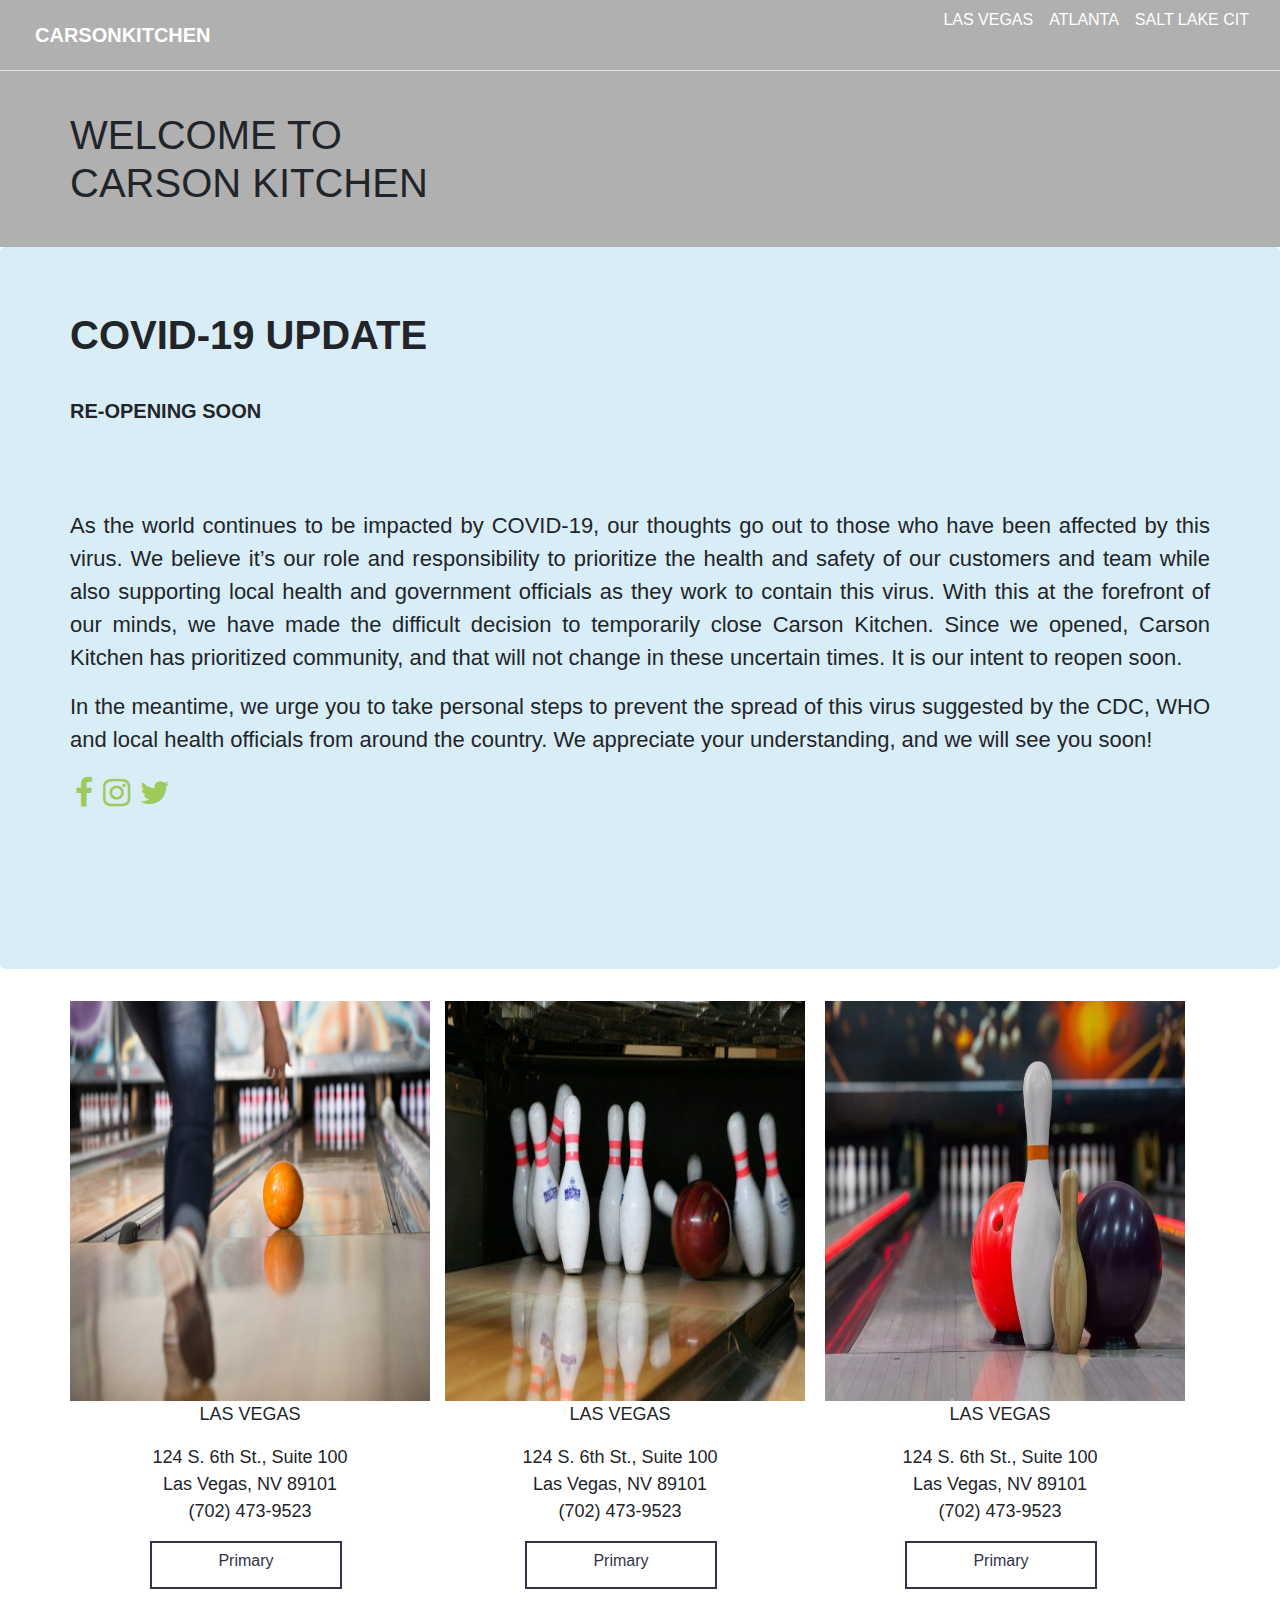
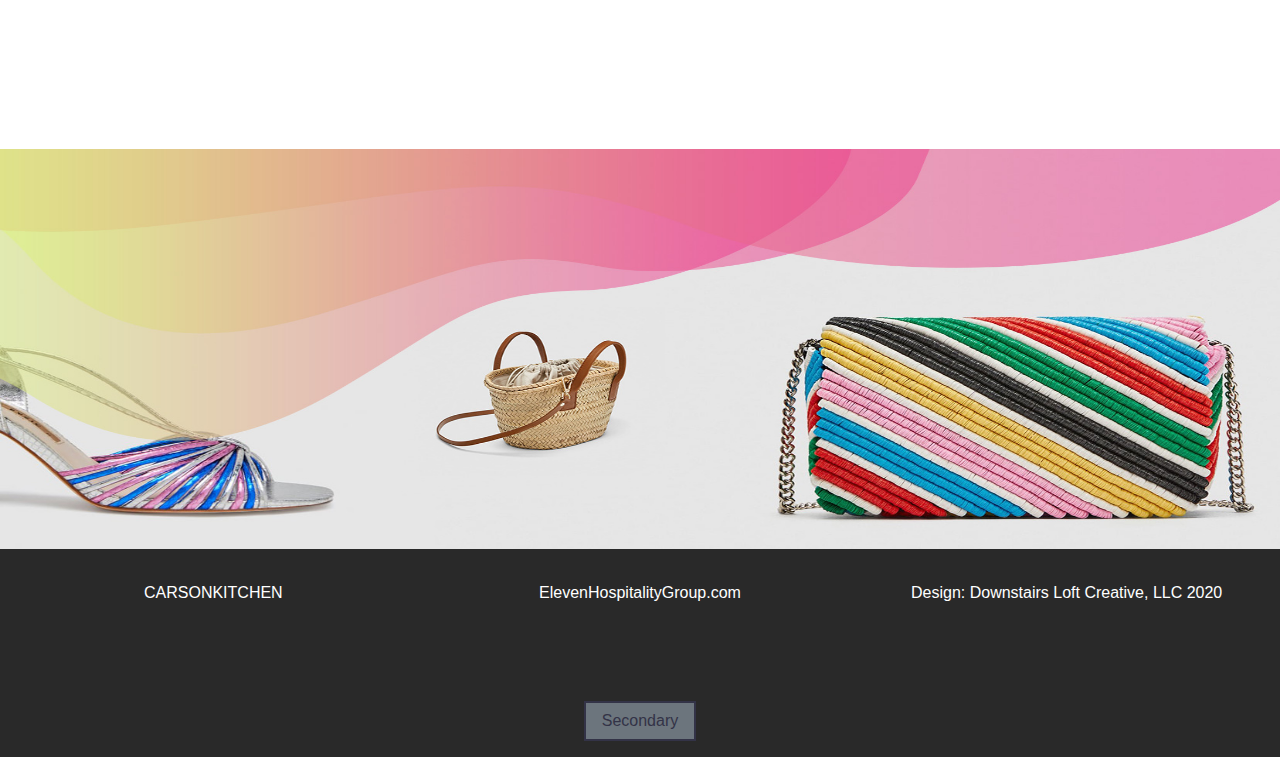
<file: index.html>
<!DOCTYPE html>
<html lang="en">

<head>
    <meta charset="UTF-8">
    <meta name="viewport" content="width=device-width, initial-scale=1.0">
    <title>kitchen</title>
    <!-- Latest compiled and minified CSS -->
    <link rel="stylesheet" href="https://maxcdn.bootstrapcdn.com/bootstrap/4.4.1/css/bootstrap.min.css">

    <!-- jQuery library -->
    <script src="https://ajax.googleapis.com/ajax/libs/jquery/3.4.1/jquery.min.js"></script>

    <!-- Popper JS -->
    <script src="https://cdnjs.cloudflare.com/ajax/libs/popper.js/1.16.0/umd/popper.min.js"></script>

    <!-- Latest compiled JavaScript -->
    <script src="https://maxcdn.bootstrapcdn.com/bootstrap/4.4.1/js/bootstrap.min.js"></script>
    <!-- external css  -->
    <link rel="stylesheet" href="css/help.css">
    <!-- favicon icon  -->
    <link rel="icon" href="image/logo.png" type="image/gif" sizes="16x16">
    <!-- fa fa icon  -->
    <link rel="stylesheet" href="https://cdnjs.cloudflare.com/ajax/libs/font-awesome/4.7.0/css/font-awesome.min.css">
</head>

<body>
    <!-- header first part -->
    <div class="container-fluid">
        <div class="row header">
            <div class="col-lg-4">
                <p class="main">CARSONKITCHEN</p>
            </div>
            <div class="col-lg-8">
                <nav class="navbar navbar-expand-md navbar-light pull-right ">
                    <button type="button" class="navbar-toggler" data-toggle="collapse" data-target="#navbarCollapse">
                        <span class="navbar-toggler-icon"></span>
                    </button>
                    <div class="collapse navbar-collapse" id="navbarCollapse">
                        <ul class="navbar-nav">
                            <li><a href="page/home(las).html"> LAS VEGAS</a></li>
                            <li><a href="#"> ATLANTA</a></li>
                            <li><a href="#">SALT LAKE CIT </a> </li>
                        </ul>
                    </div>
                </nav>
            </div>
        </div>
    </div>
    <!-- end header first part -->
    <hr class="line">
    <!-- main part  -->
    <div class="container-fluid header">
        <div class="container">
            <div class="row">
                <h1 class="first-font">WELCOME TO <br> CARSON KITCHEN </h1>
            </div>
        </div>
    </div>
    <!-- end main part  -->
    <!-- center containt  -->
    <div class="continer-fluid jumbotron">
        <div class="container">
            <div class="row">
                    <h1 class="heading">COVID-19 UPDATE</h1>
            </div>
            <div class="row">
                <h5 class="heading">RE-OPENING SOON</h5>
                <p class="info">As the world continues to be impacted by COVID-19, our thoughts go out to those who have been
                    affected by this virus. We believe it’s our role and responsibility to prioritize the health and
                    safety of our customers and team while also supporting local health and government officials as they
                    work to contain this virus. With this at the forefront of our minds, we have made the difficult
                    decision to temporarily close Carson Kitchen. Since we opened, Carson Kitchen has prioritized
                    community, and that will not change in these uncertain times. It is our intent to reopen soon.</p>
                <p class="info1">In the meantime, we urge you to take personal steps to prevent the spread of this virus suggested by
                    the CDC, WHO and local health officials from around the country. We appreciate your understanding,
                    and we will see you soon!</p>
            </div>
            <div class="row">
                <i class="fa fa-facebook fa-2x" aria-hidden="true"></i>
                <i class="fa fa-instagram fa-2x" aria-hidden="true"></i>
                <i class="fa fa-twitter fa-2x" aria-hidden="true"></i>
            </div>
        </div>
    </div>
    <!-- end center containt   -->
    <!-- image  -->
    <div class="container">
        <div class="row">
            <div class="clo-lg-4">
                <img src="image/bowling1.jpg" class="img-responsive" height="400px" width="360px">
                <p class="image-font">LAS VEGAS</p>
                <p class="image-font">124 S. 6th St., Suite 100<br>
                Las Vegas, NV 89101<br>
                (702) 473-9523</p>
                <button type="button" class="btn btn-primary">Primary</button>
            </div>
            <div class="col-lg-4">
                <img src="image/bowling2.jpg" class="img-responsive" height="400px" width="360px">
                <p class="image-font">LAS VEGAS</p>
                <p class="image-font">124 S. 6th St., Suite 100<br>
                Las Vegas, NV 89101<br>
                (702) 473-9523</p>
                <button type="button" class="btn btn-primary">Primary</button>
            </div>
            <div class="col-lg-4">
                <img src="image/bowling3.jpeg" class="img-responsive" height="400px" width="360px">
                <p class="image-font">LAS VEGAS</p>
                <p class="image-font">124 S. 6th St., Suite 100<br>
                Las Vegas, NV 89101<br>
                (702) 473-9523</p>
                <button type="button" class="btn btn-primary">Primary</button>
            </div>
        </div>
    </div>
    <!-- end image  -->
    <!-- last image  -->
    <div class="container-fluid">
        <div class="row">
            <img src="image/home_slider_1.jpg" class="img-responsive" width="100%" height="400px">
        </div>
    </div>
    <!-- end last image  -->
<!-- footer  -->
<div class="container-fluid footer">
    <div class="row">
        <div class="col-lg-4">
            <p class="footer-font">CARSONKITCHEN</p> 
        </div>
        <div class="col-lg-4">
            <p class="footer-font">ElevenHospitalityGroup.com</p>
        </div>
        <div class="col-lg-4">
            <p class="footer-font">Design: Downstairs Loft Creative, LLC 2020</p>
        </div>
    </div>
    <div class="row footer-buttion">
        <button type="button" class="btn btn-secondary">Secondary</button>
    </div>
</div>
<!-- end footer  -->
</body>

</html>
</file>
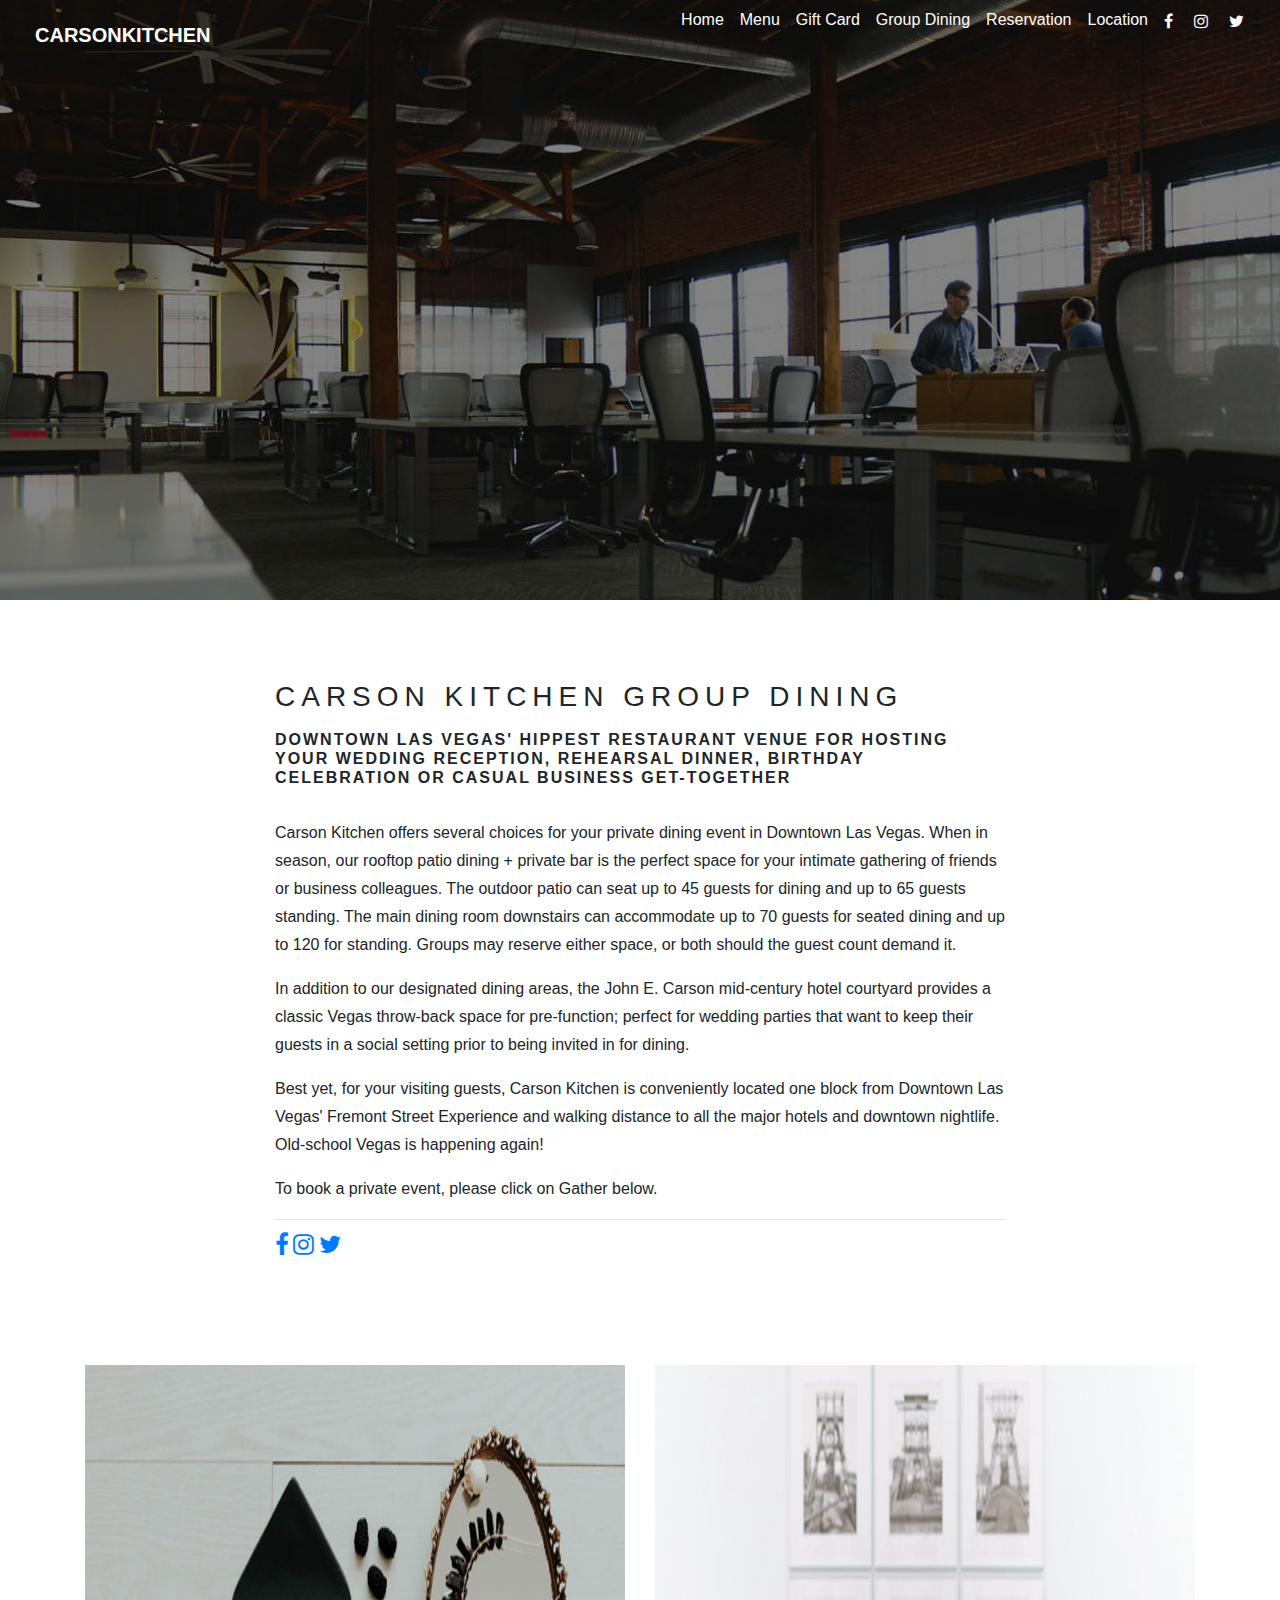
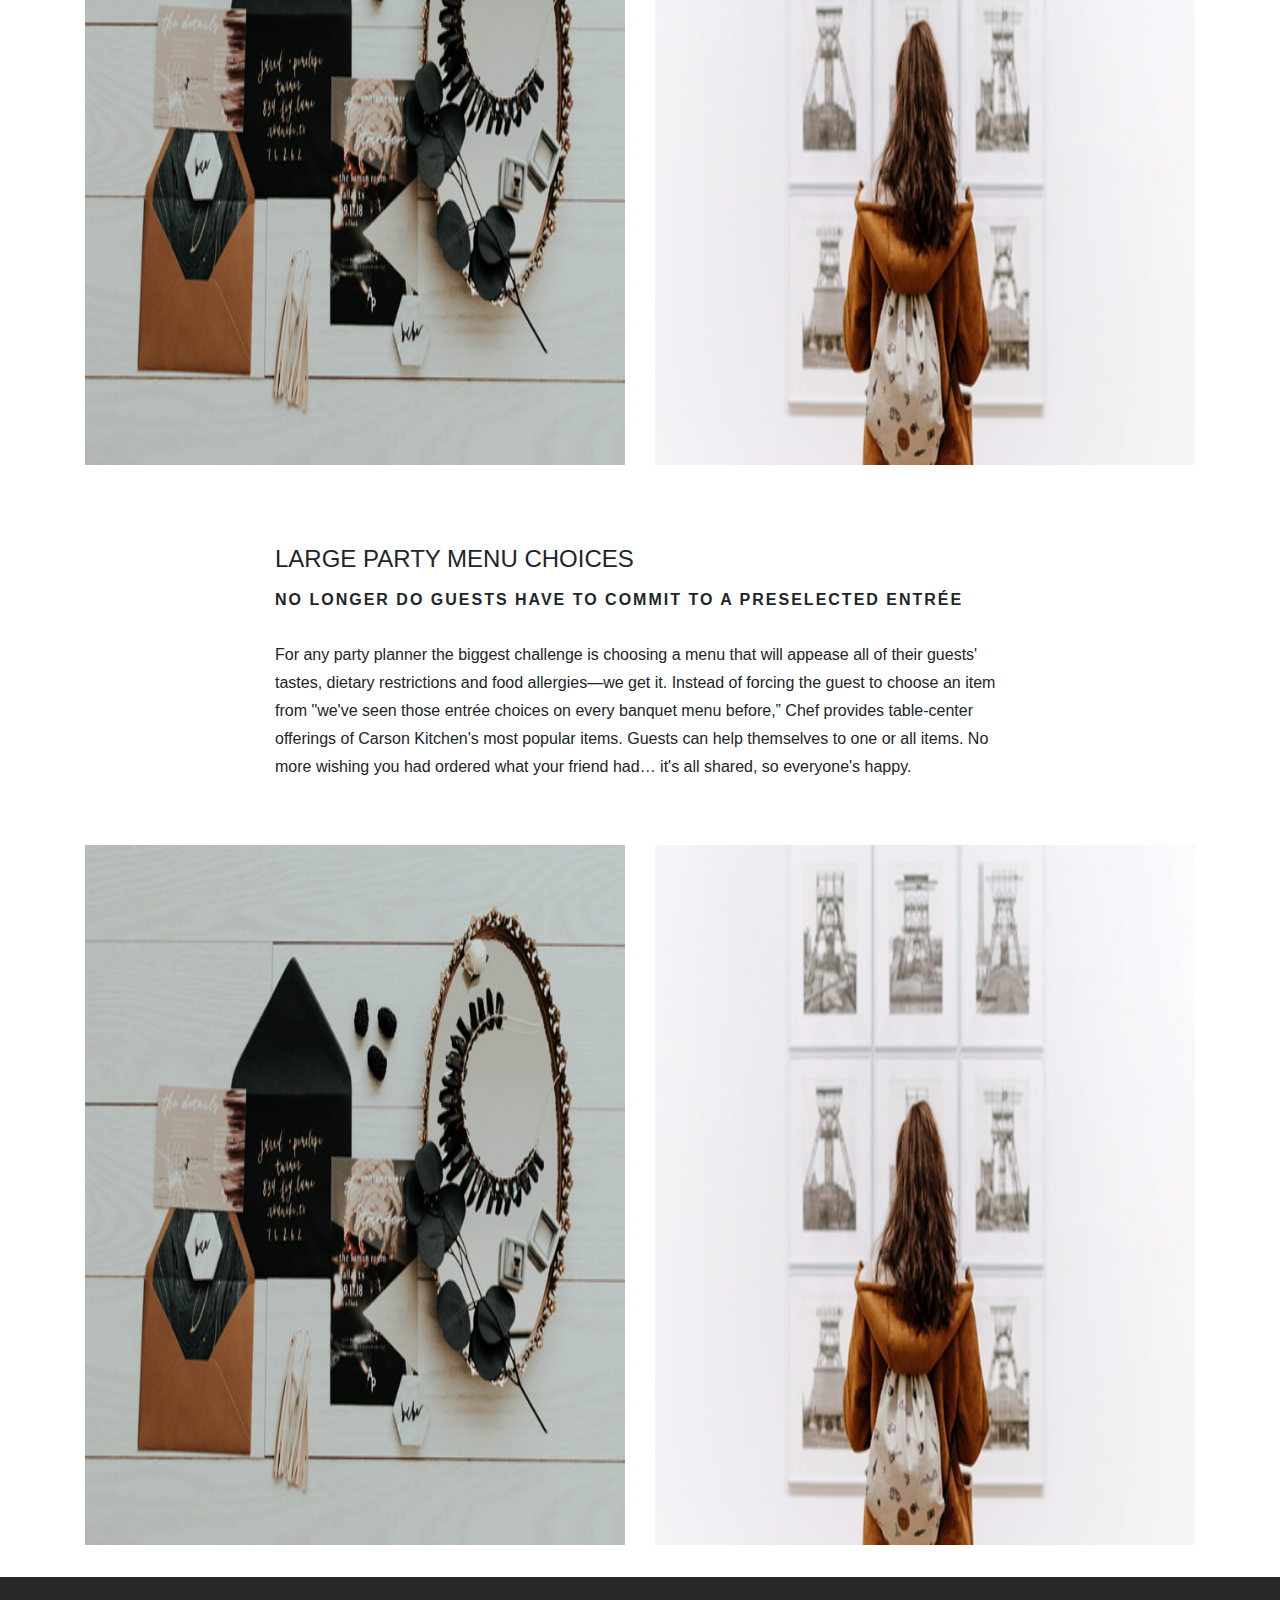
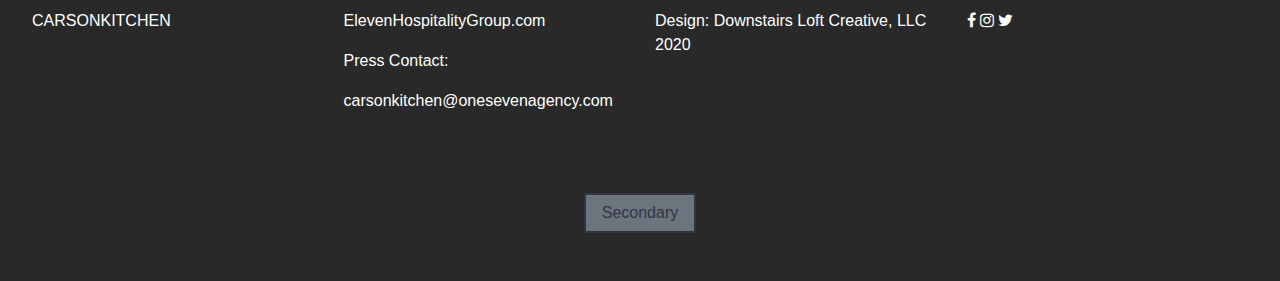
<file: page/group dining.html>
<!DOCTYPE html>
<html lang="en">
<head>
    <meta charset="UTF-8">
    <meta name="viewport" content="width=device-width, initial-scale=1.0">
    <title>kitchen</title>

     <!-- Latest compiled and minified CSS -->
     <link rel="stylesheet" href="https://maxcdn.bootstrapcdn.com/bootstrap/4.4.1/css/bootstrap.min.css">

     <!-- jQuery library -->
     <script src="https://ajax.googleapis.com/ajax/libs/jquery/3.4.1/jquery.min.js"></script>
 
     <!-- Popper JS -->
     <script src="https://cdnjs.cloudflare.com/ajax/libs/popper.js/1.16.0/umd/popper.min.js"></script>
 
     <!-- Latest compiled JavaScript -->
     <script src="https://maxcdn.bootstrapcdn.com/bootstrap/4.4.1/js/bootstrap.min.js"></script>
     <!-- external css  -->
     <link rel="stylesheet" href="../css/group dining.css">
     <!-- favicon icon  -->
     <link rel="icon" href="../image/logo.png" type="image/gif" sizes="16x16">
     <!-- fa fa icon  -->
     <link rel="stylesheet" href="https://cdnjs.cloudflare.com/ajax/libs/font-awesome/4.7.0/css/font-awesome.min.css">
</head>
<body>
     <!-- header first part -->
     <div class="container-fluid parallax">
        <div class="row">
            <div class="col-lg-4">
              <a href="../index.html">  <p class="main">CARSONKITCHEN</p></a>
            </div>
            <div class="col-lg-8">
                <nav class="navbar navbar-expand-md navbar-light  pull-right">
                    <button type="button" class="navbar-toggler" data-toggle="collapse" data-target="#navbarCollapse">
                        <span class="navbar-toggler-icon"></span>
                    </button>
                    <div class="collapse navbar-collapse" id="navbarCollapse">
                        <ul class="navbar-nav">
                            <li><a href="home(las).html"> Home</a></li>
                            <li><a href="menu.html"> Menu</a></li>
                            <li><a href="#">Gift Card</a> </li>
                            <li><a href="group dining.html"> Group Dining</a></li>
                            <li><a href="reservation.html"> Reservation</a> </li>
                            <li><a href="#">Location </a> </li>
                            <li><i class="fa fa-facebook fa-social" aria-hidden="true"></i></li>
                            <li><i class="fa fa-instagram fa-social" aria-hidden="true"></i></li>
                            <li><i class="fa fa-twitter fa-social" aria-hidden="true"></i></li>
                        </ul>
                    </div>
                </nav>
            </div>
        </div>
    </div>
    <!-- end navigation  -->
    <!-- center part  -->
   
        <div class="container">
            <div class="row mp1">
                <div class="col-md-8  col-sm-10">
                    <h3 class="uppercase mb16">Carson Kitchen Group Dining</h3>
                    <h6 class="mb8 uppercase">Downtown Las Vegas' hippest restaurant venue for hosting your wedding reception, rehearsal dinner, birthday celebration or casual business get-together</h6><br>
                    <p class="lead">
                        Carson Kitchen offers several choices for your private dining event in Downtown Las Vegas.  When in season, our rooftop patio dining + private bar is the perfect space for your intimate gathering of friends or business colleagues.  The outdoor patio can seat up to 45 guests for dining and up to 65 guests standing. The main dining room downstairs can accommodate up to 70 guests for seated dining and up to 120 for standing. Groups may reserve either space, or both should the guest count demand it.</p>
                    <p class="lead">
                        In addition to our designated dining areas, the John E. Carson mid-century hotel courtyard provides a classic Vegas throw-back space for pre-function; perfect for wedding parties that want to keep their guests in a social setting prior to being invited in for dining.
                    </p>
                    <p class="lead">
                        Best yet, for your visiting guests, Carson Kitchen is conveniently located one block from Downtown Las Vegas' Fremont Street Experience and walking distance to all the major hotels and downtown nightlife. Old-school Vegas is happening again!
                    </p>
                      <p class="lead">
                        To book a private event, please click on Gather below.
                    </p>
                   
                    <hr>
                       
                        <a href="#"><i class="fa fa-facebook icon" aria-hidden="true"></i></a>
                       <a href="#"><i class="fa fa-instagram icon" aria-hidden="true"></i></a> 
                       <a href="#"><i class="fa fa-twitter icon" aria-hidden="true"></i></a> 
                </div>
            </div>
        </div>

    <!-- end center part  -->
    <!-- two image  -->
    <div class="container">
       <div class="row">
        <div class="col-lg-6">
            <img src="../image/g5.jpg" class="img-responsive" height="700px" width="100%">
        </div>
        <div class="col-lg-6">
            <img src="../image/g6.jpg" class="img-responsive" height="700px" width="100%">
        </div>
       </div>
    </div>
    <!-- end two image   -->
    <div class="container">
        <div class="row mp1">
            <div class="col-md-8 col-sm-10 ">
                <h4 class="uppercase mb16">Large Party Menu Choices</h4>
                <h6 class="mb8 uppercase">No longer do guests have to commit to a preselected entrÉe</h6><br>
                <p class="lead">
                    For any party planner the biggest challenge is choosing a menu that will appease all of their guests' tastes, dietary restrictions and food allergies—we get it. Instead of forcing the guest to choose an item from "we've seen those entrée choices on every banquet menu before,” Chef provides table-center offerings of Carson Kitchen's most popular items. Guests can help themselves to one or all items. No more wishing you had ordered what your friend had… it's all shared, so everyone's happy.
                </p>
            </div>
        </div>
    </div>
     <!-- two image  -->
     <div class="container">
        <div class="row">
         <div class="col-lg-6">
             <img src="../image/g5.jpg" class="img-responsive" height="700px" width="100%">
         </div>
         <div class="col-lg-6">
             <img src="../image/g6.jpg" class="img-responsive" height="700px" width="100%">
         </div>
        </div>
     </div>
     <!-- end two image   -->
      <!-- footer  -->
   <div class="container-fluid footer">
    <div class="row">
        <div class="col-lg-3">
            <p>CARSONKITCHEN</p> 
        </div>
        <div class="col-lg-3">
            <p>ElevenHospitalityGroup.com</p>
            <P>Press Contact:</P>
            <P>carsonkitchen@onesevenagency.com</P>
        </div>
        <div class="col-lg-3">
            <p class="footer-font">Design: Downstairs Loft Creative, LLC 2020</p>
        </div>
        <div class="col-lg-3">
            <i class="fa fa-facebook" aria-hidden="true"></i>
            <i class="fa fa-instagram" aria-hidden="true"></i>
            <i class="fa fa-twitter" aria-hidden="true"></i>
        </div>
    </div>
    <div class="row footer-buttion">
        <button type="button" class="btn btn-secondary">Secondary</button>
    </div>
</div>
   <!-- end footer  -->
</body>
</html>
</file>
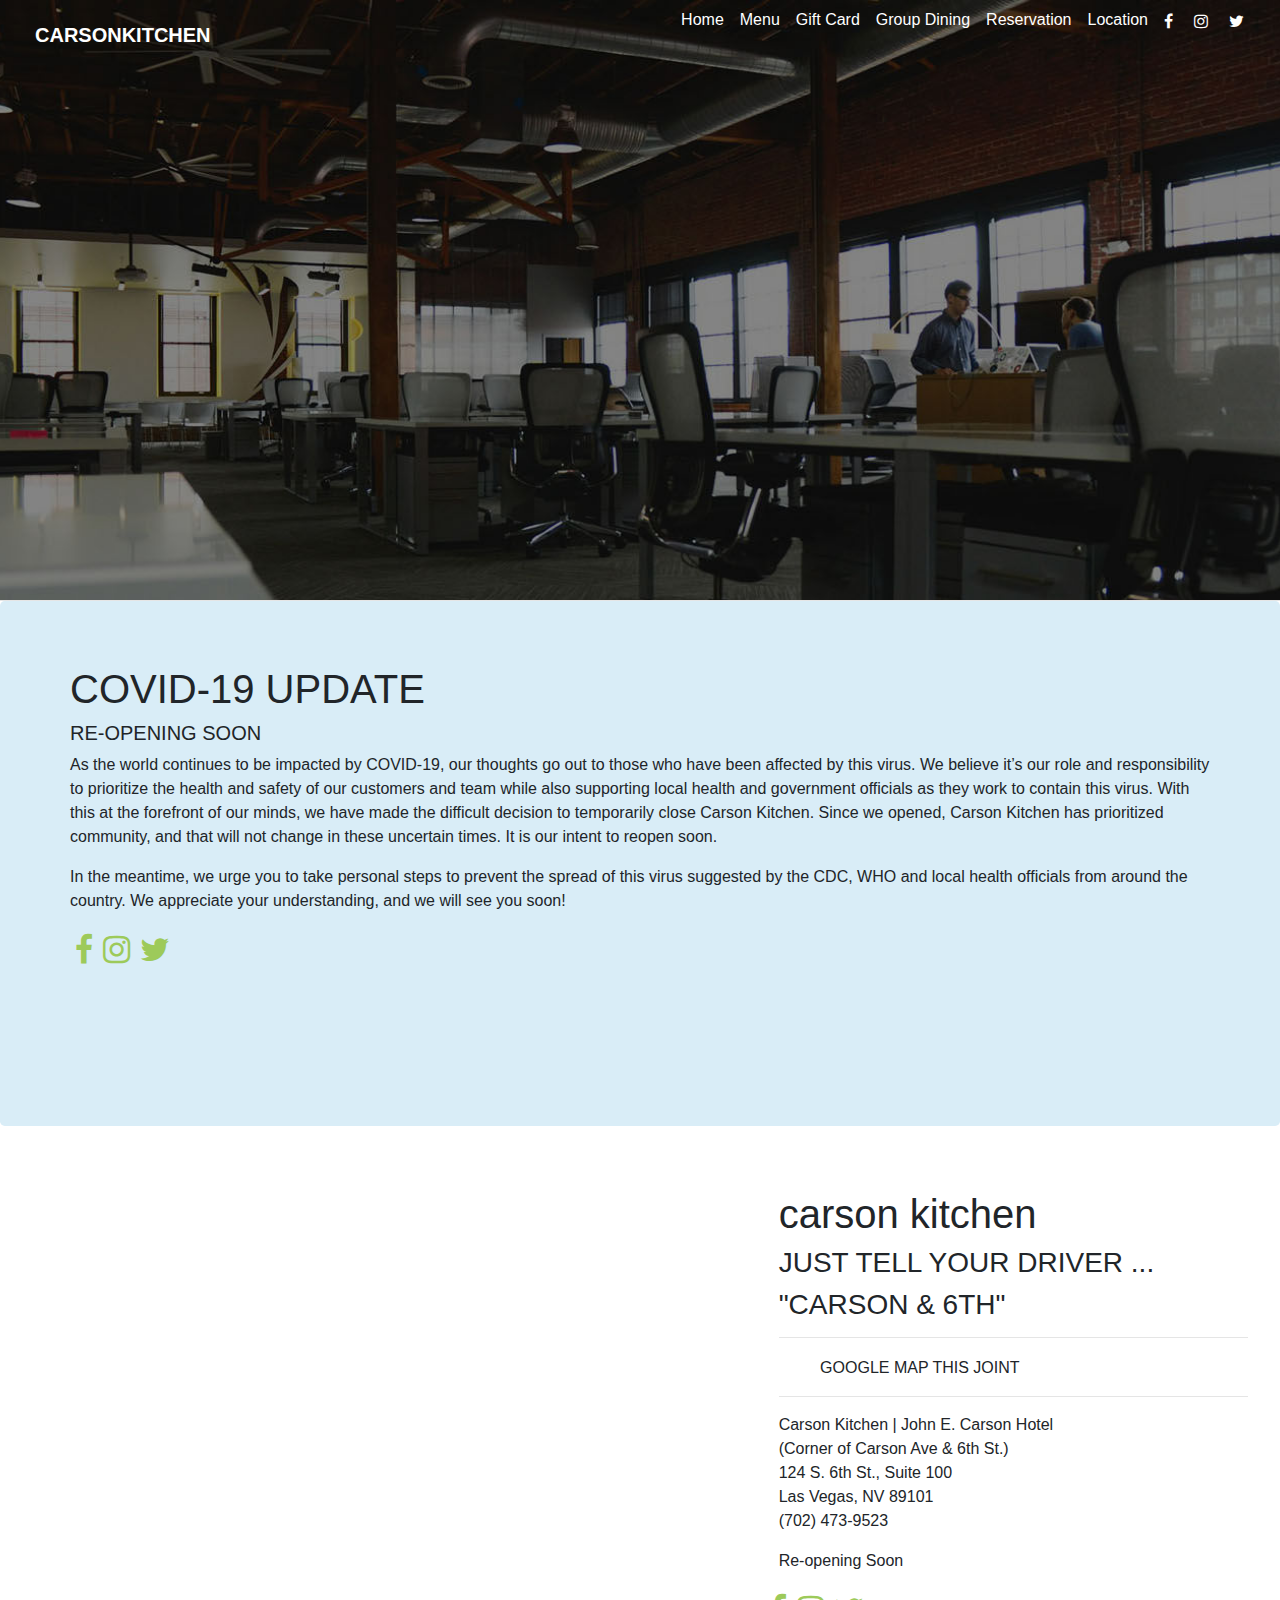
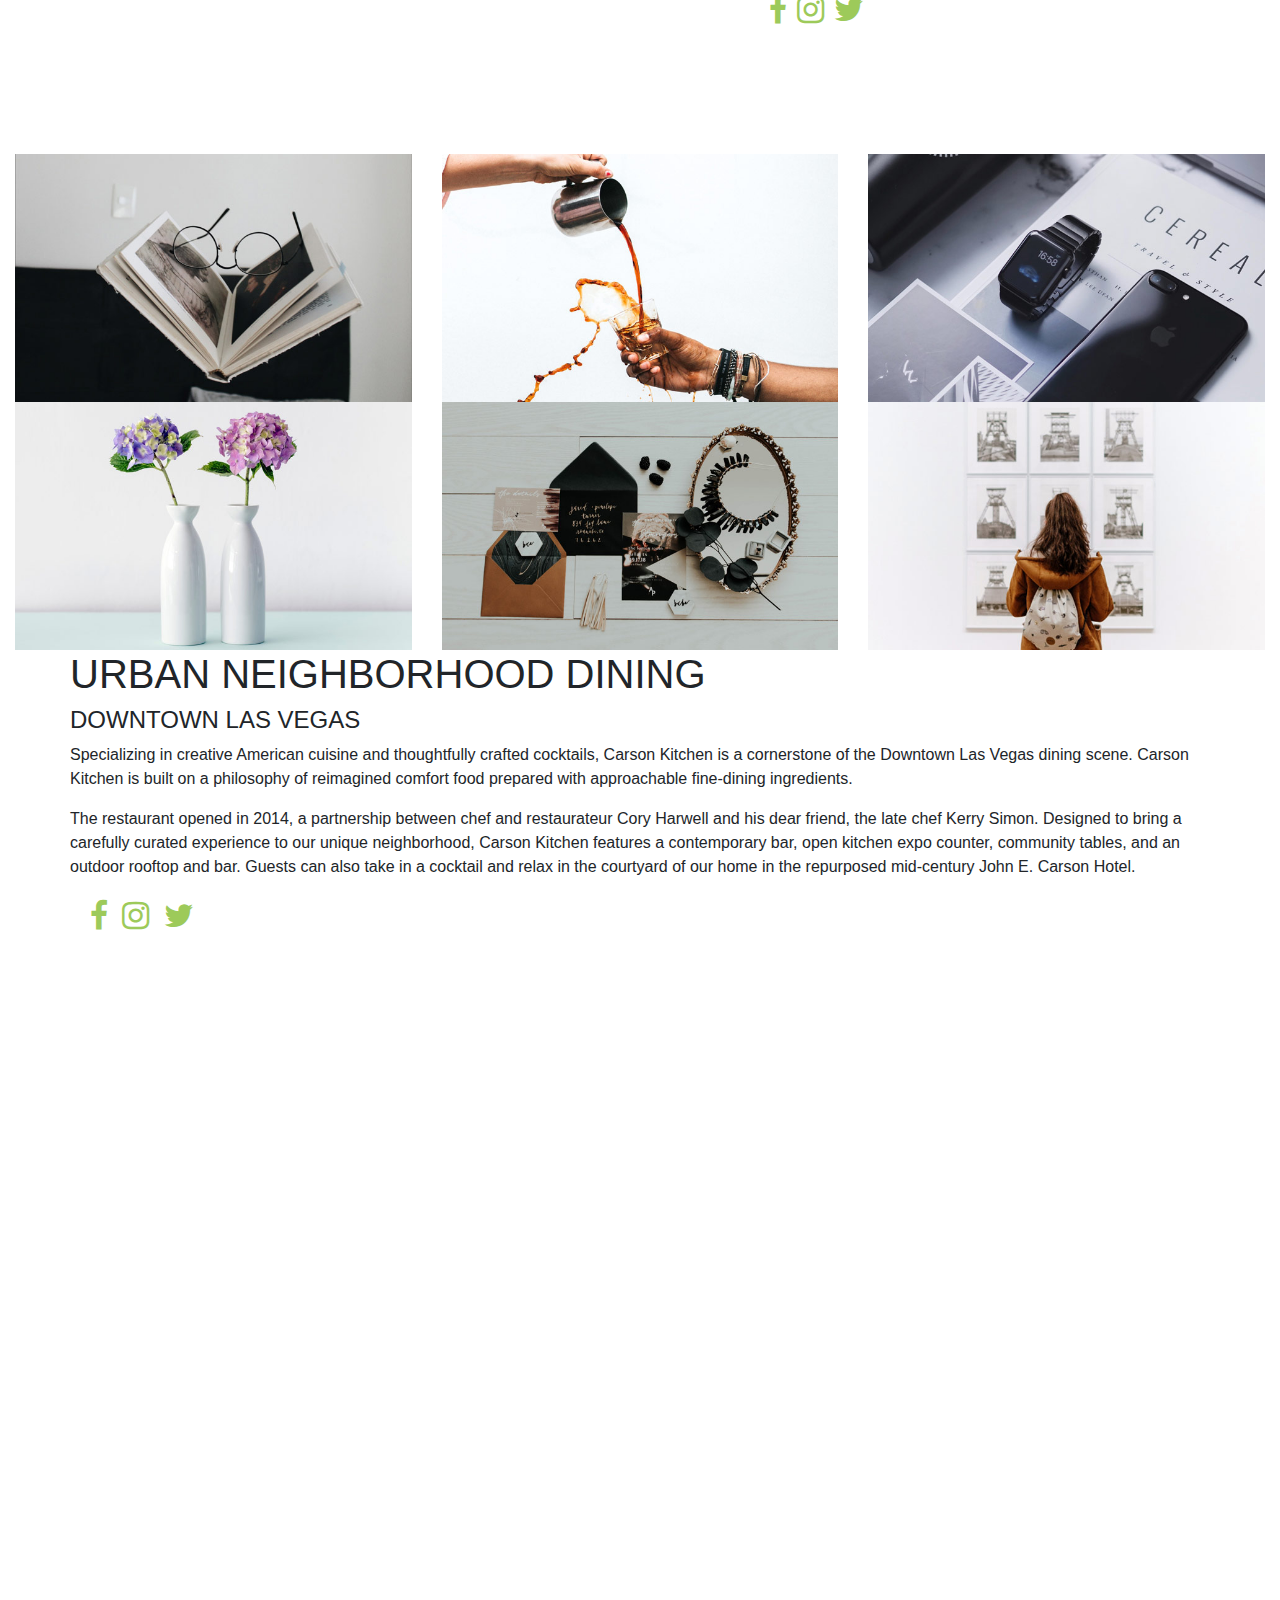
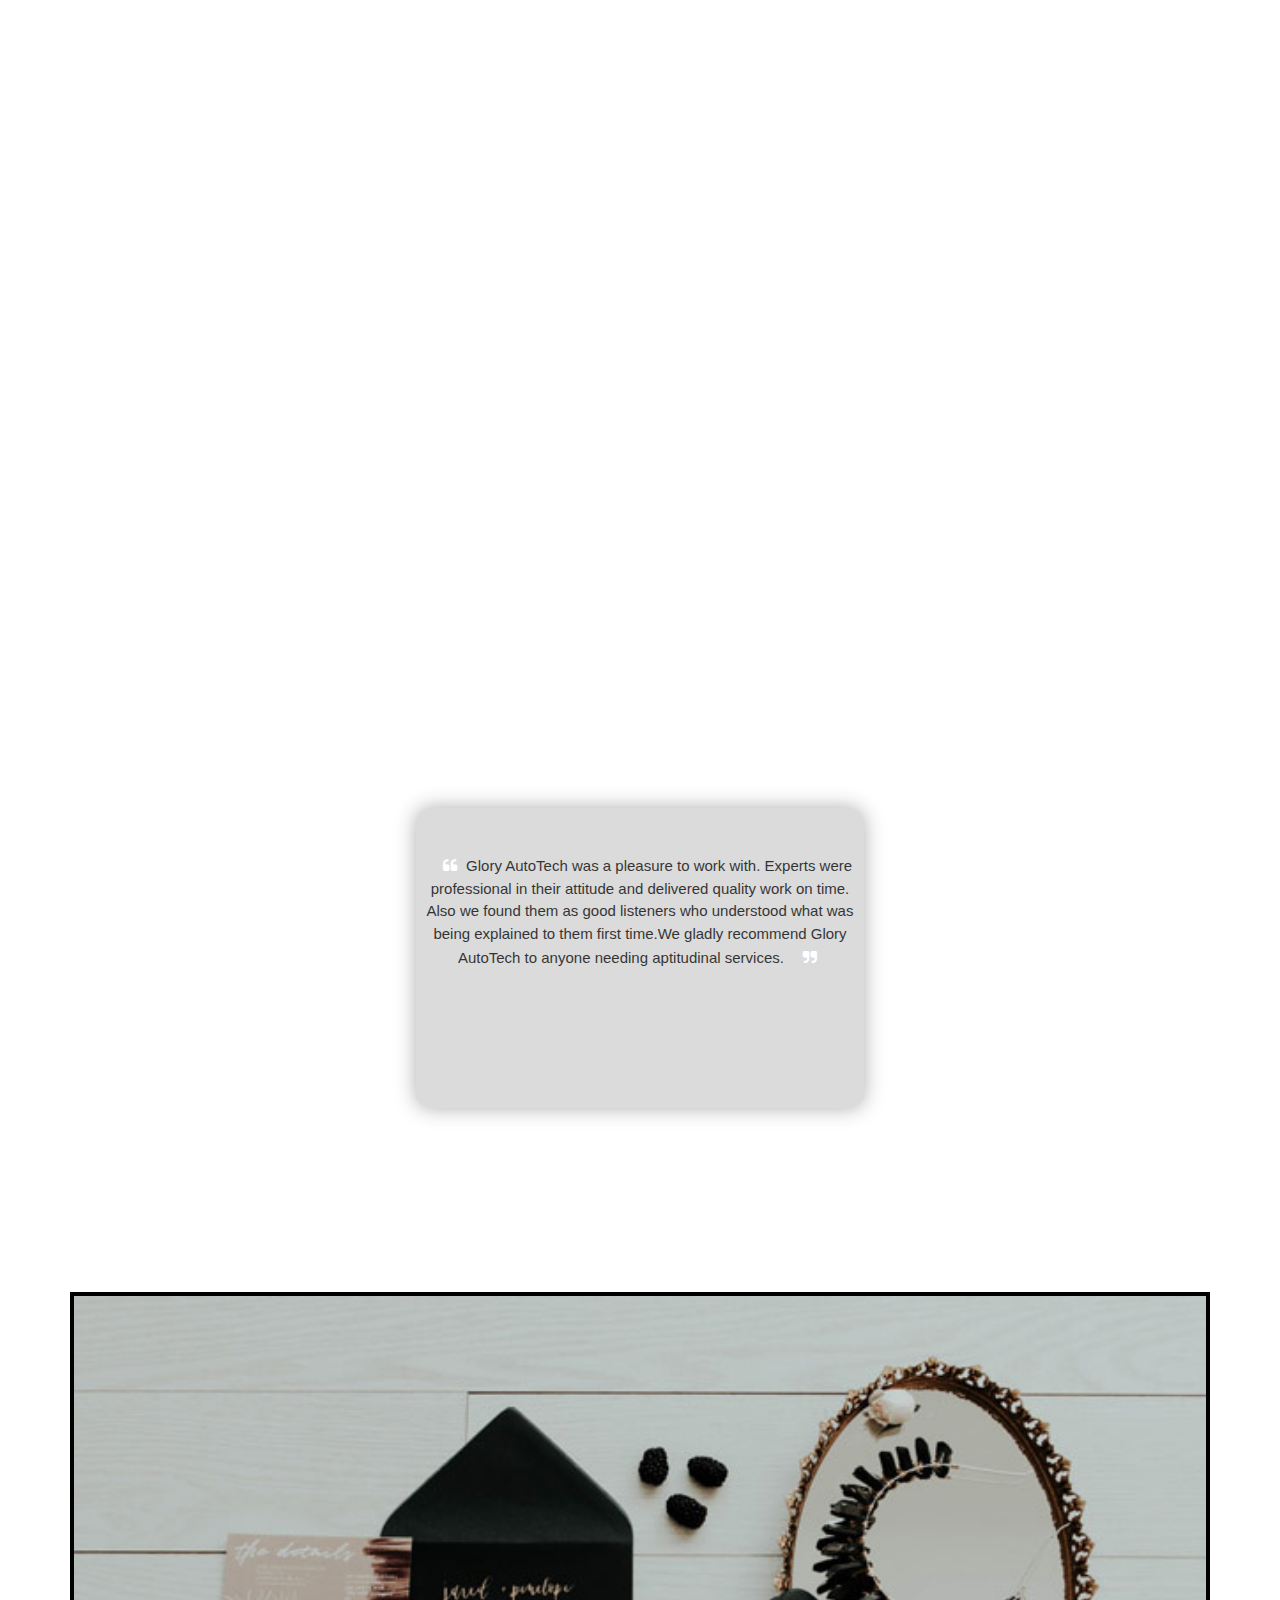
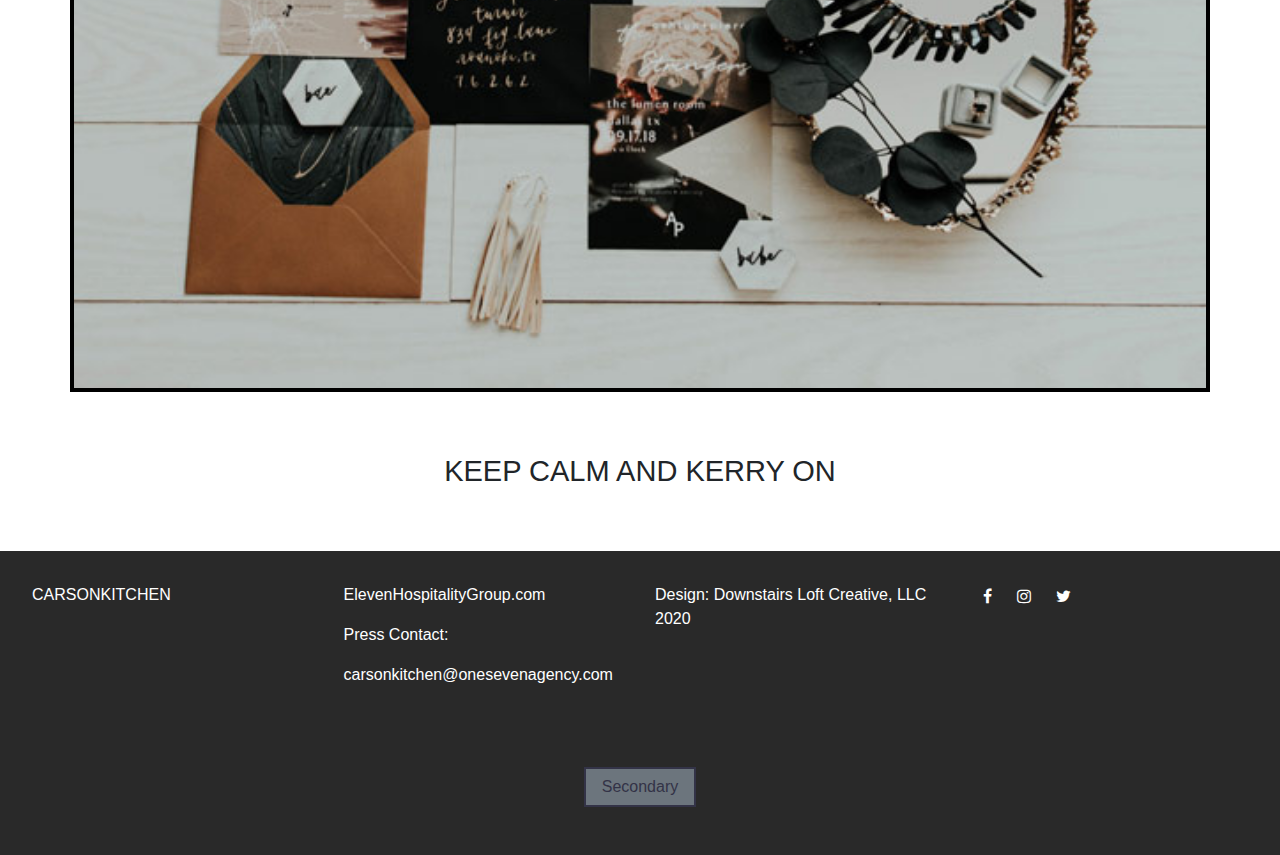
<file: page/home(las).html>
<!DOCTYPE html>
<html lang="en">

<head>
    <meta charset="UTF-8">
    <meta name="viewport" content="width=device-width, initial-scale=1.0">
    <title>kitchen</title>
    <!-- Latest compiled and minified CSS -->
    <link rel="stylesheet" href="https://maxcdn.bootstrapcdn.com/bootstrap/4.4.1/css/bootstrap.min.css">

    <!-- jQuery library -->
    <script src="https://ajax.googleapis.com/ajax/libs/jquery/3.4.1/jquery.min.js"></script>

    <!-- Popper JS -->
    <script src="https://cdnjs.cloudflare.com/ajax/libs/popper.js/1.16.0/umd/popper.min.js"></script>

    <!-- Latest compiled JavaScript -->
    <script src="https://maxcdn.bootstrapcdn.com/bootstrap/4.4.1/js/bootstrap.min.js"></script>
    <!-- external css  -->
    <link rel="stylesheet" href="../css/home(las).css">
    <!-- favicon icon  -->
    <link rel="icon" href="../image/logo.png" type="image/gif" sizes="16x16">
    <!-- fa fa icon  -->
    <link rel="stylesheet" href="https://cdnjs.cloudflare.com/ajax/libs/font-awesome/4.7.0/css/font-awesome.min.css">
</head>

<body>
    <!-- header first part -->
    <div class="container-fluid parallax">
        <div class="row">
            <div class="col-lg-4">
              <a href="../index.html">  <p class="main">CARSONKITCHEN</p></a>
            </div>
            <div class="col-lg-8">
                <nav class="navbar navbar-expand-md navbar-light  pull-right">
                    <button type="button" class="navbar-toggler" data-toggle="collapse" data-target="#navbarCollapse">
                        <span class="navbar-toggler-icon"></span>
                    </button>
                    <div class="collapse navbar-collapse" id="navbarCollapse">
                        <ul class="navbar-nav">
                            <li><a href="home(las).html"> Home</a></li>
                            <li><a href="menu.html"> Menu</a></li>
                            <li><a href="#">Gift Card</a> </li>
                            <li><a href="group dining.html"> Group Dining</a></li>
                            <li><a href="reservation.html"> Reservation</a> </li>
                            <li><a href="#">Location </a> </li>
                            <li><i class="fa fa-facebook" aria-hidden="true"></i></li>
                            <li><i class="fa fa-instagram" aria-hidden="true"></i></li>
                            <li><i class="fa fa-twitter" aria-hidden="true"></i></li>
                        </ul>
                    </div>
                </nav>
            </div>
        </div>
    </div>
    <!-- end header first part -->
    <hr class="line">
    <!-- center containt  -->
    <div class="continer-fluid jumbotron">
        <div class="container">
            <div class="row">
                <h1 class="heading">COVID-19 UPDATE</h1>
            </div>
            <div class="row">
                <h5 class="heading">RE-OPENING SOON</h5>
                <p class="info">As the world continues to be impacted by COVID-19, our thoughts go out to those who have
                    been
                    affected by this virus. We believe it’s our role and responsibility to prioritize the health and
                    safety of our customers and team while also supporting local health and government officials as they
                    work to contain this virus. With this at the forefront of our minds, we have made the difficult
                    decision to temporarily close Carson Kitchen. Since we opened, Carson Kitchen has prioritized
                    community, and that will not change in these uncertain times. It is our intent to reopen soon.</p>
                <p class="info1">In the meantime, we urge you to take personal steps to prevent the spread of this virus
                    suggested by
                    the CDC, WHO and local health officials from around the country. We appreciate your understanding,
                    and we will see you soon!</p>
            </div>
            <div class="row">
                <i class="fa fa1 fa-facebook fa-2x" aria-hidden="true"></i>
                <i class="fa fa1 fa-instagram fa-2x" aria-hidden="true"></i>
                <i class="fa fa1 fa-twitter fa-2x" aria-hidden="true"></i>
            </div>
        </div>
    </div>
    <!-- end center containt   -->
    <!-- map section   -->
    <div class="container-fluid">
        <div class="row">
            <div class="col-lg-7">
                <div class="map-responsive">
                    <iframe
                        src="https://www.google.com/maps/embed?pb=!1m18!1m12!1m3!1d14898.301701914248!2d73.07473027117055!3d21.00964975741629!2m3!1f0!2f0!3f0!3m2!1i1024!2i768!4f13.1!3m3!1m2!1s0x3be05fe3a0612a11%3A0x4d9a147f72d588a5!2sAmroli%2C%20Gujarat!5e0!3m2!1sen!2sin!4v1585210591935!5m2!1sen!2sin"
                         frameborder="0" aria-hidden="false" tabindex="0" class="map"></iframe>

                </div>
            </div>
            <div class="col-lg-5 address">
                <div>
                    <h1>carson kitchen </h1>
                    <h3>JUST TELL YOUR DRIVER ...</h3>
                    <h3>"CARSON & 6TH"</h3>
                    <hr>
                   <a> <i class="fa fa-long-arrow-right" aria-hidden="true"></i> GOOGLE MAP</a> THIS JOINT
                   <hr>
                   <p>Carson Kitchen | John E. Carson Hotel<br>
                    (Corner of Carson Ave & 6th St.)<br>124 S. 6th St., Suite 100<br>Las Vegas, NV 89101<br>(702) 473-9523<br></p>
                    <p>Re-opening Soon</p>
                    <div class="row">
                        <i class="fa fa1 fa-facebook fa-2x" aria-hidden="true"></i>
                        <i class="fa fa1 fa-instagram fa-2x" aria-hidden="true"></i>
                        <i class="fa fa1 fa-twitter fa-2x" aria-hidden="true"></i>
                    </div>
                </div>
            </div>
        </div>
    </div>
    <!-- end map section  -->
    <!-- image section  -->
    <div class="container-fluid">
        <div class="row">
            <div class="col-lg-4">
                <img src="../image/g1.jpg" class="img-responsive" width="100%">
            </div>
            <div class="col-lg-4">
                <img src="../image/g2.jpg" class="img-responsive" width="100%">
            </div>
            <div class="col-lg-4">
                <img src="../image/g3.jpg" class="img-responsive" width="100%">
            </div>
        </div>
        <div class="row">
            <div class="col-lg-4">
                <img src="../image/g4.jpg" class="img-responsive" width="100%">
            </div>
            <div class="col-lg-4">
                <img src="../image/g5.jpg" class="img-responsive" width="100%">
            </div>
            <div class="col-lg-4">
                <img src="../image/g6.jpg" class="img-responsive" width="100%">
            </div>
        </div>
    </div>
    <!-- end image section  -->
    <!-- contant section -->
    <div class="container-fluid">
        <div class="container">
           <div class="row">
            <h1>URBAN NEIGHBORHOOD DINING</h1>
            <br>
            <br>
           </div>
            <div class="row">
                <h4>DOWNTOWN LAS VEGAS</h4>
                <p>Specializing in creative American cuisine and thoughtfully crafted cocktails, Carson Kitchen is a cornerstone of the Downtown Las Vegas dining scene. Carson Kitchen is built on a philosophy of reimagined comfort food prepared with approachable fine-dining ingredients.</p>
            <p>The restaurant opened in 2014, a partnership between chef and restaurateur Cory Harwell and his dear friend, the late chef Kerry Simon. Designed to bring a carefully curated experience to our unique neighborhood, Carson Kitchen features a contemporary bar, open kitchen expo counter, community tables, and an outdoor rooftop and bar. Guests can also take in a cocktail and relax in the courtyard of our home in the repurposed mid-century John E. Carson Hotel.</p>
            </div>
            <i class="fa fa1 fa-facebook fa-2x" aria-hidden="true"></i>
            <i class="fa fa1 fa-instagram fa-2x" aria-hidden="true"></i>
            <i class="fa fa1 fa-twitter fa-2x" aria-hidden="true"></i>
        </div>
    </div>
    <!-- end contant section -->
    <!-- paralax section  -->
    <div class="para1"></div>
    <div class="para2"></div>
    <div class="para3"></div>
    <div class="para1">
        <div id="slideshow">
            <div>
                <!-- <h1 class="text-center">cliant name</h1> -->
                <p> <i class="fa fa-quote-left" aria-hidden="true"></i> Glory AutoTech was a pleasure to work with. Experts were professional in their attitude and delivered quality work on time. Also we found them as good listeners who understood what
                    was being explained to them first time.We gladly recommend Glory AutoTech to anyone needing aptitudinal services. <i class="fa fa-quote-right" aria-hidden="true"></i></p>
            </div>
            <div>
                <!-- <h1 class="text-center">cliant name</h1> -->
                <p> <i class="fa fa-quote-left" aria-hidden="true"></i> Glory AutoTech Team is very professional and they knows the subject. They has put best effort to get the product usable. <i class="fa fa-quote-right" aria-hidden="true"></i></p>
            </div>
            <div>
                <!-- <h1 class="text-center">cliant name</h1> -->
                <p><i class="fa fa-quote-left" aria-hidden="true"></i> Team has a good understanding of core concepts. Communicates updates in a timely manner to the client in the loop. Will definitely consider for future projects. <i class="fa fa-quote-right"
                        aria-hidden="true"></i></p>
            </div>

        </div>
    </div>
    <!-- end paralax section  -->
    <!-- last image section  -->
    <div class="containera-fluid">
        <div class="container">
            <div class="row">
                <img src="../image/g5.jpg" class="lastimage">
            </div>
            <div class="row keep">
                <p class="last-font">KEEP CALM AND KERRY ON</p>
            </div>
        </div>
    </div>
    <!-- end last image section  -->
    <!-- footer  -->
<div class="container-fluid footer">
    <div class="row">
        <div class="col-lg-3">
            <p>CARSONKITCHEN</p> 
        </div>
        <div class="col-lg-3">
            <p>ElevenHospitalityGroup.com</p>
            <P>Press Contact:</P>
            <P>carsonkitchen@onesevenagency.com</P>
        </div>
        <div class="col-lg-3">
            <p class="footer-font">Design: Downstairs Loft Creative, LLC 2020</p>
        </div>
        <div class="col-lg-3">
            <i class="fa fa-facebook" aria-hidden="true"></i>
            <i class="fa fa-instagram" aria-hidden="true"></i>
            <i class="fa fa-twitter" aria-hidden="true"></i>
        </div>
    </div>
    <div class="row footer-buttion">
        <button type="button" class="btn btn-secondary">Secondary</button>
    </div>
</div>
<!-- end footer  -->
</body>
<script>
    $("#slideshow > div:gt(0)").hide();

    setInterval(function() {
        $('#slideshow > div:first')
            .fadeOut(1000)
            .next()
            .fadeIn(1000)
            .end()
            .appendTo('#slideshow');
    }, 4000);
</script>
</html>
</file>
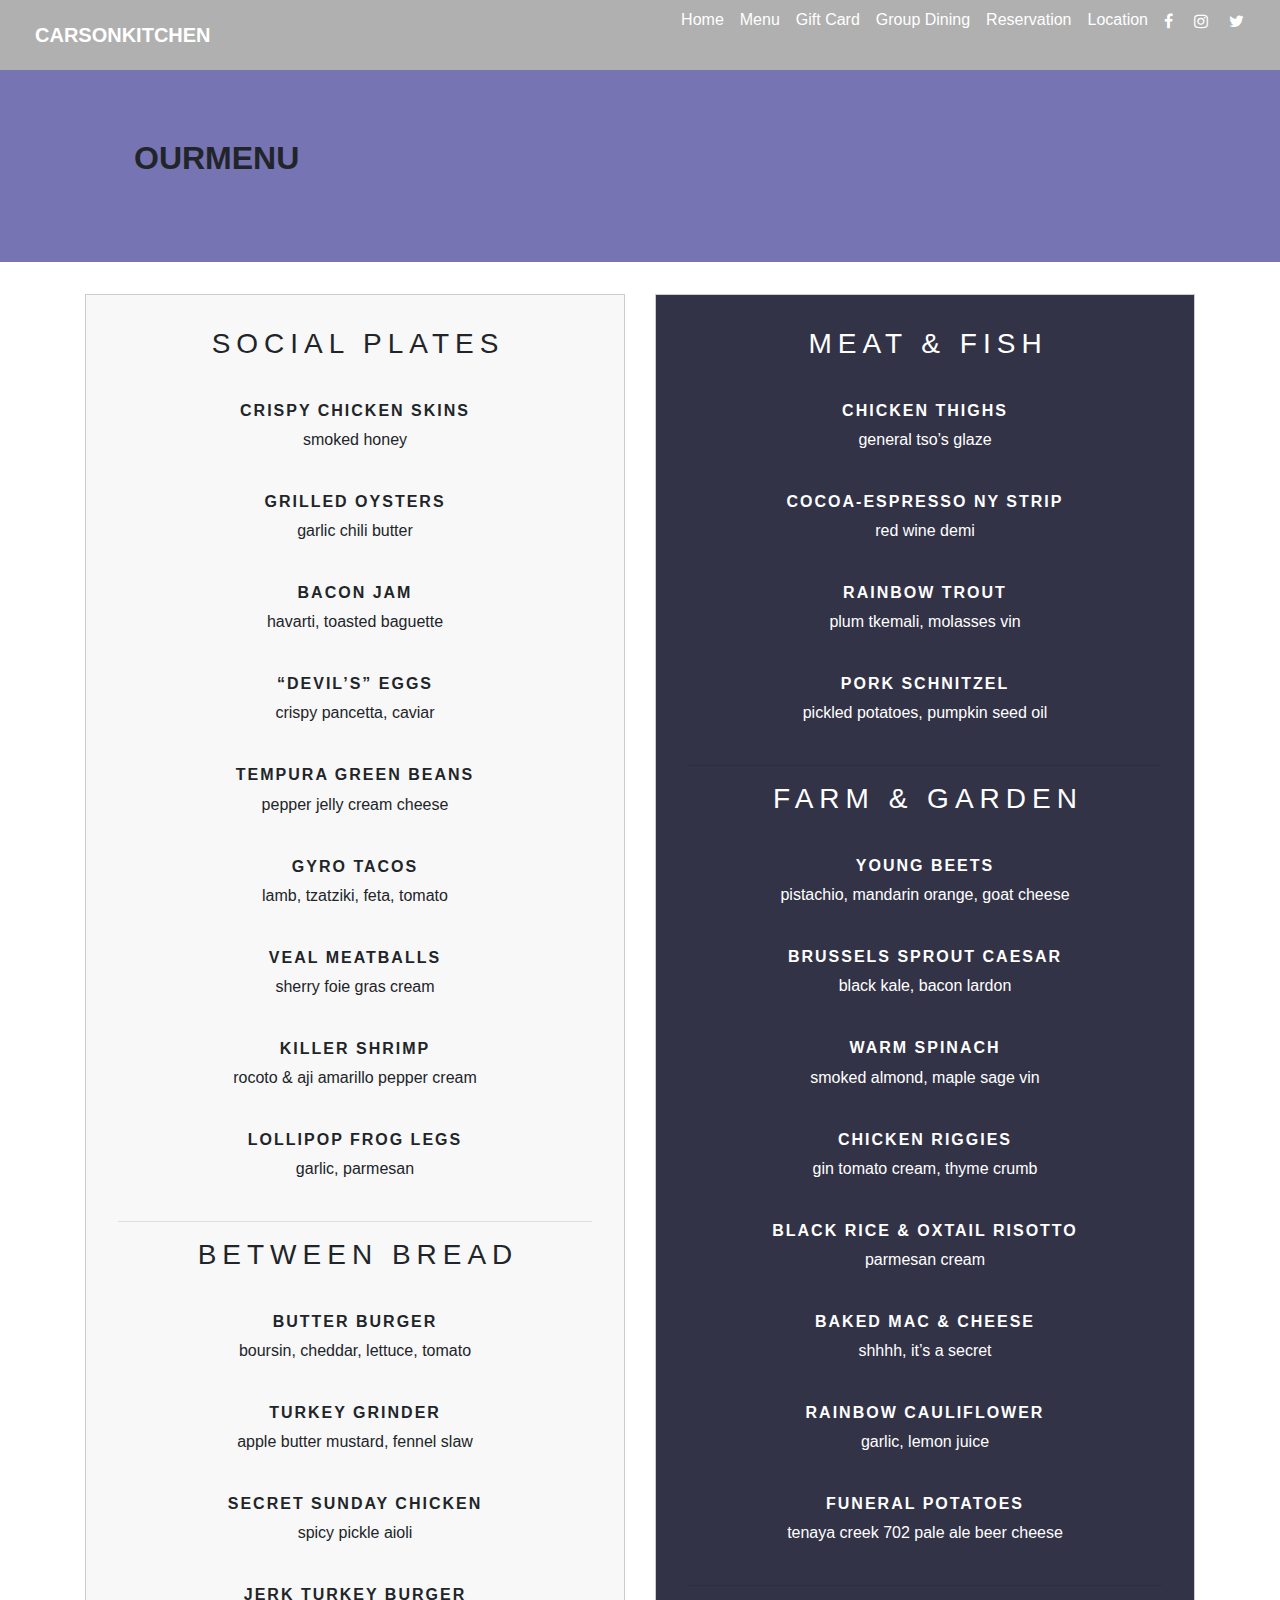
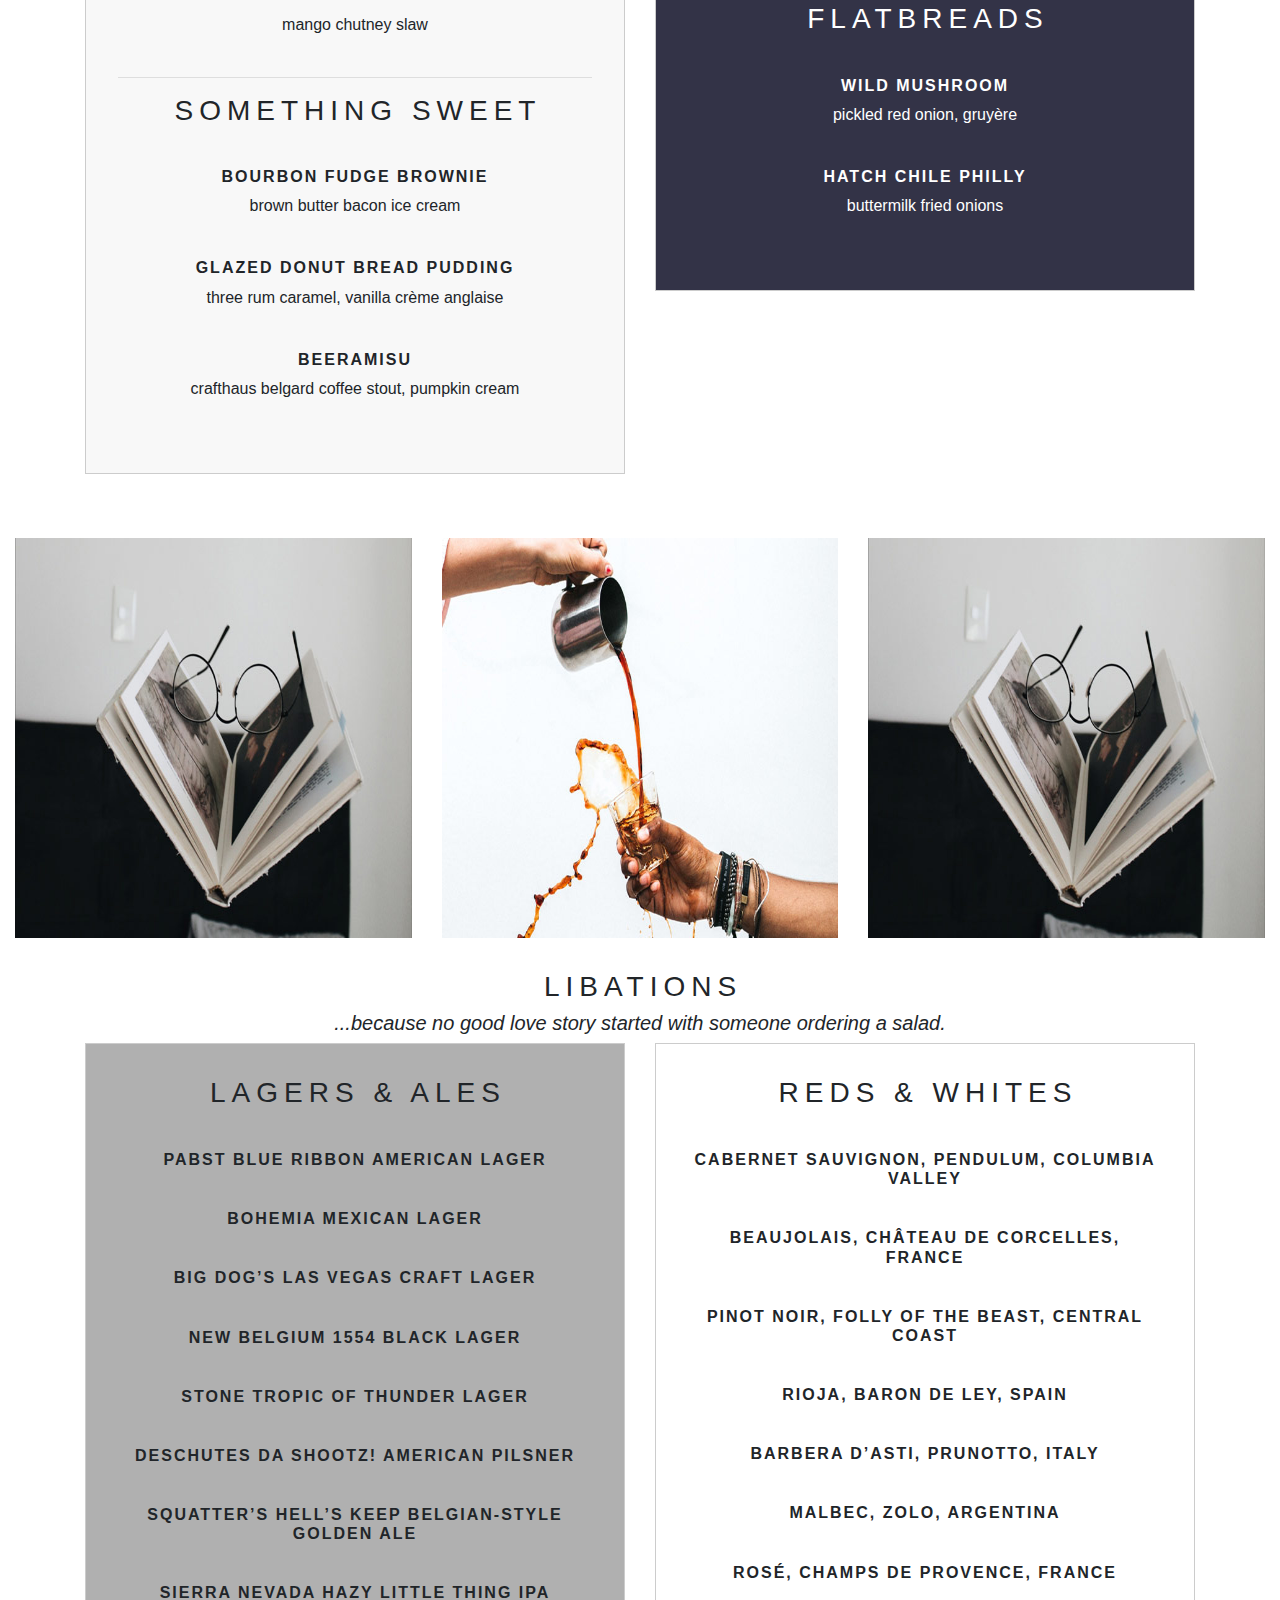
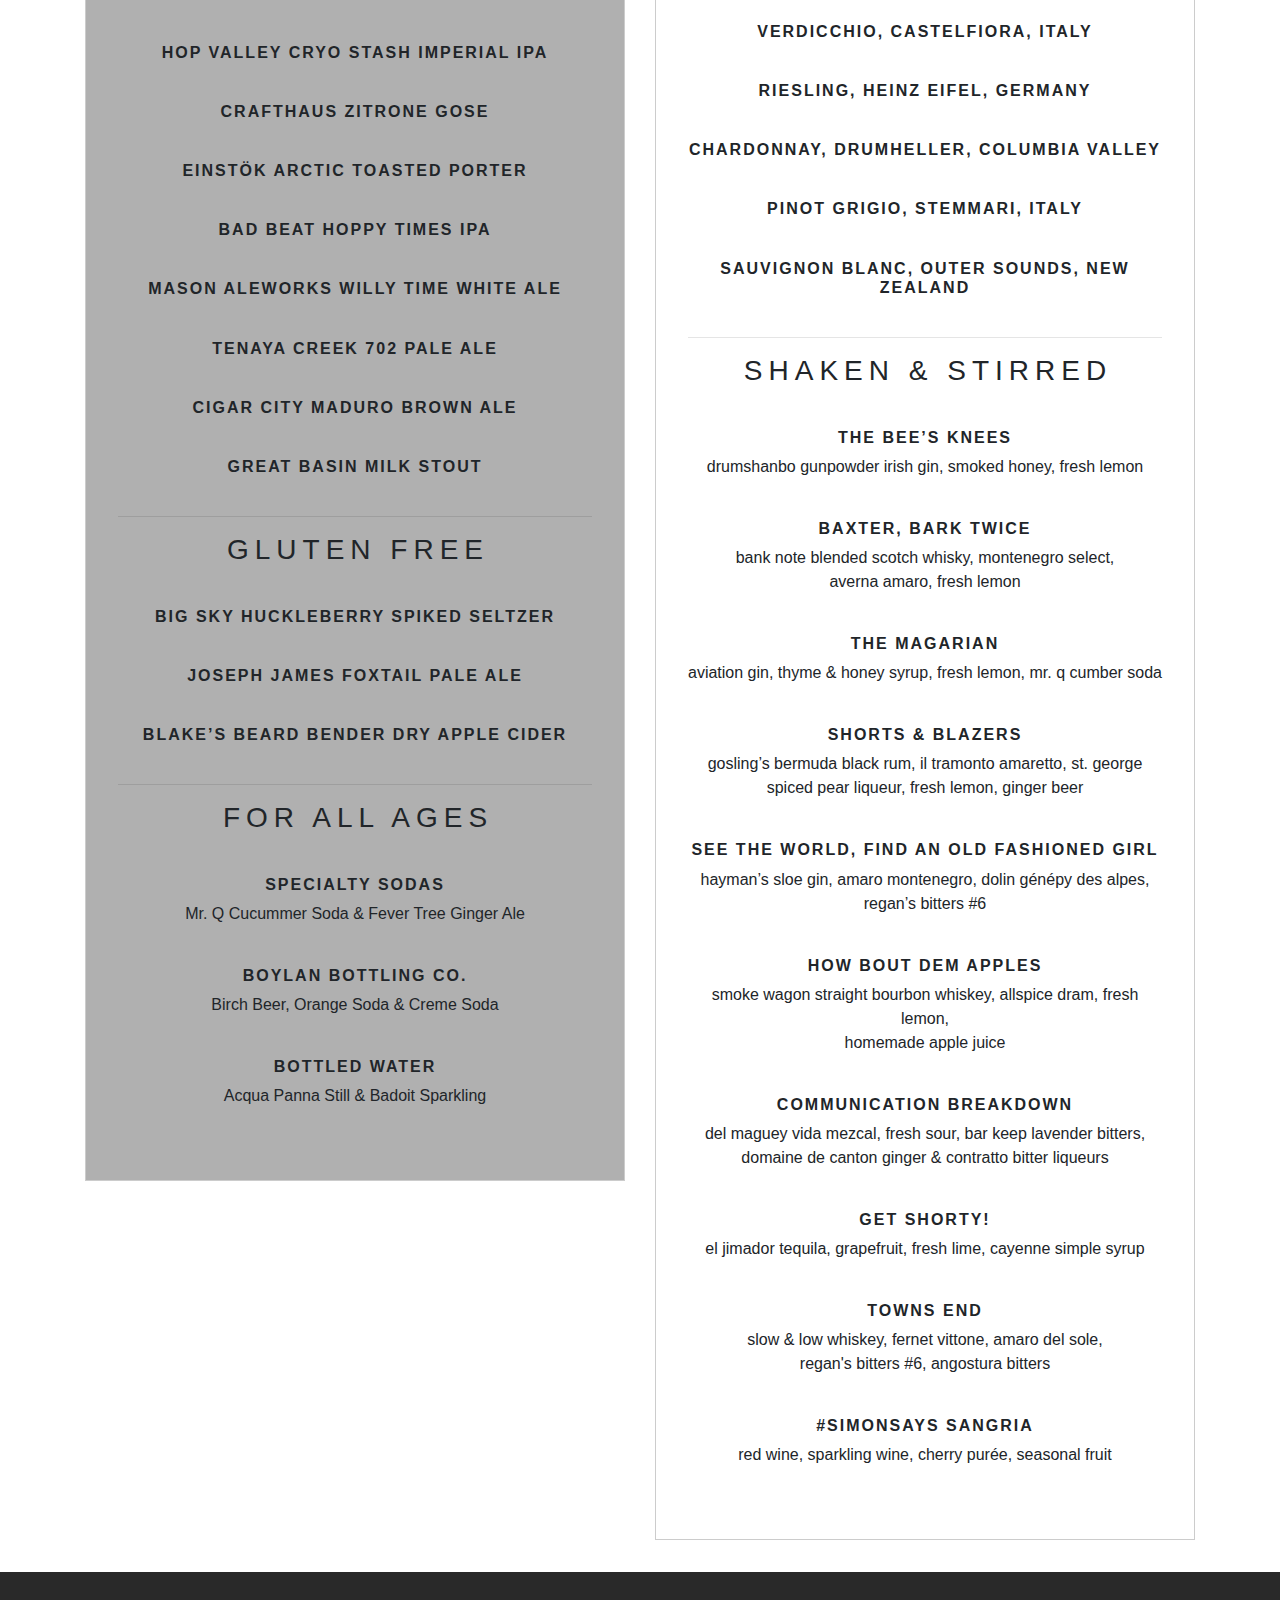
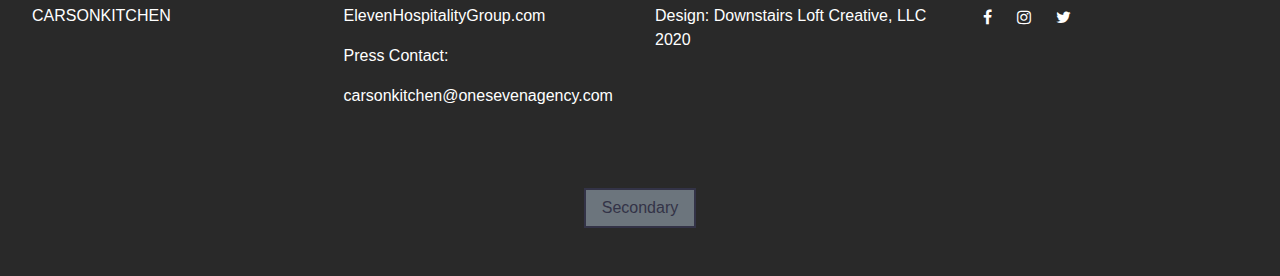
<file: page/menu.html>
<!DOCTYPE html>
<html lang="en">

<head>
    <meta charset="UTF-8">
    <meta name="viewport" content="width=device-width, initial-scale=1.0">
    <title>kitchen</title>
    <!-- Latest compiled and minified CSS -->
    <link rel="stylesheet" href="https://maxcdn.bootstrapcdn.com/bootstrap/4.4.1/css/bootstrap.min.css">

    <!-- jQuery library -->
    <script src="https://ajax.googleapis.com/ajax/libs/jquery/3.4.1/jquery.min.js"></script>

    <!-- Popper JS -->
    <script src="https://cdnjs.cloudflare.com/ajax/libs/popper.js/1.16.0/umd/popper.min.js"></script>

    <!-- Latest compiled JavaScript -->
    <script src="https://maxcdn.bootstrapcdn.com/bootstrap/4.4.1/js/bootstrap.min.js"></script>
    <!-- external css  -->
    <link rel="stylesheet" href="../css/menu.css">
    <!-- favicon icon  -->
    <link rel="icon" href="../image/logo.png" type="image/gif" sizes="16x16">
    <!-- fa fa icon  -->
    <link rel="stylesheet" href="https://cdnjs.cloudflare.com/ajax/libs/font-awesome/4.7.0/css/font-awesome.min.css">
</head>

<body>
    <!-- header first part -->
     <div class="container-fluid header">
        <div class="row">
            <div class="col-lg-4">
                <a href="../index.html">
                    <p class="main">CARSONKITCHEN</p>
                </a>
            </div>
            <div class="col-lg-8">
                <nav class="navbar navbar-expand-md  navbar-light  pull-right">
                    <button type="button" class="navbar-toggler" data-toggle="collapse" data-target="#navbarCollapse">
                        <span class="navbar-toggler-icon"></span>
                    </button>
                    <div class="collapse navbar-collapse" id="navbarCollapse">
                        <ul class="navbar-nav">
                            <li><a href="home(las).html"> Home</a></li>
                            <li><a href="menu.html"> Menu</a></li>
                            <li><a href="">Gift Card</a> </li>
                            <li><a href="group dining.html"> Group Dining</a></li>
                            <li><a href="reservation.html"> Reservation</a> </li>
                            <li><a href="#">Location </a> </li>
                            <li><i class="fa fa-facebook" aria-hidden="true"></i></li>
                            <li><i class="fa fa-instagram" aria-hidden="true"></i></li>
                            <li><i class="fa fa-twitter" aria-hidden="true"></i></li>
                        </ul>
                    </div>
                </nav>
            </div>
        </div>
    </div> 
  
    <!-- end header first part -->
    <div class="contianer-fluid header-background">
        <div class="container">
            <div class="row">
                <p class="menu">OURMENU</p>
            </div>
        </div>
    </div>
    <!-- box part  -->

    <div class="container">
        <div class="row">
            <div class="col-md-6 text-center">
                <div class="feature bordered text-center bg-secondary">

                    <h3 class="uppercase mb40 mb-xs-24">Social Plates</h3>

                    <div class="mb40">
                        <h6 class="mb8 uppercase">Crispy Chicken Skins</h6>
                        <p>smoked honey</p>
                    </div>
                    <div class="mb40">
                        <h6 class="mb8 uppercase">Grilled Oysters</h6>
                        <p>garlic chili butter</p>
                    </div>
                    <div class="mb40">
                        <h6 class="mb8 uppercase">Bacon Jam</h6>
                        <p>havarti, toasted baguette</p>
                    </div>
                    <div class="mb40">
                        <h6 class="mb8 uppercase">“Devil’s” Eggs</h6>
                        <p>crispy pancetta, caviar</p>
                    </div>
                    <div class="mb40">
                        <h6 class="mb8 uppercase">Tempura Green Beans</h6>
                        <p>pepper jelly cream cheese</p>
                    </div>
                    <div class="mb40">
                        <h6 class="mb8 uppercase">Gyro Tacos</h6>
                        <p>lamb, tzatziki, feta, tomato</p>
                    </div>
                    <div class="mb40">
                        <h6 class="mb8 uppercase">Veal Meatballs </h6>
                        <p>sherry foie gras cream</p>
                    </div>
                    <div class="mb40">
                        <h6 class="mb8 uppercase">Killer Shrimp</h6>
                        <p>rocoto &amp; aji amarillo pepper cream</p>
                    </div>
                    <div class="mb40">
                        <h6 class="mb8 uppercase">Lollipop Frog Legs</h6>
                        <p>garlic, parmesan</p>
                    </div>

                    <hr>

                    <h3 class="uppercase mb40 mb-xs-24">Between Bread</h3>
                    <div class="mb40">
                        <h6 class="mb8 uppercase">Butter Burger</h6>
                        <p>boursin, cheddar, lettuce, tomato</p>
                    </div>
                    <div class="mb40">
                        <h6 class="mb8 uppercase">Turkey Grinder</h6>
                        <p>apple butter mustard, fennel slaw</p>
                    </div>
                    <div class="mb40">
                        <h6 class="mb8 uppercase">Secret Sunday Chicken</h6>
                        <p> spicy pickle aioli</p>
                    </div>
                    <div class="mb40">
                        <h6 class="mb8 uppercase">Jerk Turkey Burger</h6>
                        <p>mango chutney slaw</p>
                    </div>

                    <hr>

                    <h3 class="uppercase mb40 mb-xs-24">Something Sweet</h3>
                    <div class="mb40">
                        <h6 class="mb8 uppercase">Bourbon Fudge Brownie</h6>
                        <p>brown butter bacon ice cream</p>
                    </div>
                    <div class="mb40">
                        <h6 class="mb8 uppercase">Glazed Donut Bread Pudding</h6>
                        <p>three rum caramel, vanilla crème anglaise</p>
                    </div>
                    <div class="mb40">
                        <h6 class="mb8 uppercase">Beeramisu</h6>
                        <p>crafthaus belgard coffee stout, pumpkin cream</p>
                    </div>

                </div>
            </div>
            <div class="col-md-6 text-center">
                <div class="feature bordered text-center bg-primary">

                    <h3 class="uppercase mb40 mb-xs-24">Meat &amp; Fish</h3>


                    <div class="mb40">
                        <h6 class="mb8 uppercase">Chicken Thighs</h6>
                        <p>general tso’s glaze</p>
                    </div>
                    <div class="mb40">
                        <h6 class="mb8 uppercase">Cocoa-Espresso NY Strip</h6>
                        <p>red wine demi</p>
                    </div>
                    <div class="mb40">
                        <h6 class="mb8 uppercase">Rainbow Trout</h6>
                        <p>plum tkemali, molasses vin</p>
                    </div>
                    <div class="mb40">
                        <h6 class="mb8 uppercase">Pork Schnitzel</h6>
                        <p>pickled potatoes, pumpkin seed oil</p>
                    </div>

                    <hr>

                    <h3 class="uppercase mb40 mb-xs-24">Farm &amp; Garden</h3>
                    <div class="mb40">
                        <h6 class="mb8 uppercase">Young Beets</h6>
                        <p>pistachio, mandarin orange, goat cheese</p>
                    </div>
                    <div class="mb40">
                        <h6 class="mb8 uppercase">Brussels Sprout Caesar</h6>
                        <p>black kale, bacon lardon</p>
                    </div>
                    <div class="mb40">
                        <h6 class="mb8 uppercase">Warm Spinach</h6>
                        <p>smoked almond, maple sage vin</p>
                    </div>
                    <div class="mb40">
                        <h6 class="mb8 uppercase">Chicken Riggies</h6>
                        <p>gin tomato cream, thyme crumb</p>
                    </div>
                    <div class="mb40">
                        <h6 class="mb8 uppercase">Black Rice &amp; Oxtail Risotto</h6>
                        <p>parmesan cream</p>
                    </div>
                    <div class="mb40">
                        <h6 class="mb8 uppercase">Baked Mac &amp; Cheese</h6>
                        <p>shhhh, it’s a secret</p>
                    </div>
                    <div class="mb40">
                        <h6 class="mb8 uppercase">Rainbow Cauliflower</h6>
                        <p>garlic, lemon juice</p>
                    </div>
                    <div class="mb40">
                        <h6 class="mb8 uppercase">Funeral Potatoes</h6>
                        <p>tenaya creek 702 pale ale beer cheese</p>
                    </div>

                    <hr>

                    <h3 class="uppercase mb40 mb-xs-24">Flatbreads</h3>
                    <div class="mb40">
                        <h6 class="mb8 uppercase">Wild Mushroom</h6>
                        <p>pickled red onion, gruyère</p>
                    </div>
                    <div class="mb40">
                        <h6 class="mb8 uppercase">Hatch Chile Philly</h6>
                        <p>buttermilk fried onions</p>
                    </div>

                </div>
            </div>
        </div>
    </div>
    <!-- end box part  -->
    <!-- image section  -->
    <div class="container-fluid">
        <div class="row">
            <div class="col-lg-4">
                <img src="../image/g1.jpg" class="img-responsive lightbox">
            </div>
            <div class="col-lg-4">
                <img src="../image/g2.jpg" class="img-responsive lightbox">
            </div>
            <div class="col-lg-4">
                <img src="../image/g1.jpg" class="img-responsive lightbox">
            </div>
        </div>
    </div>
    <!-- end inage section  -->
    <!-- box part  -->
    <div class="container">
        <h3 class="uppercase mb16 text-center">Libations</h3>
        <h5 class="text-center"><i>...because no good love story started with someone ordering a salad.</i></h5>
        <div class="row">
            <div class="col-md-6 text-center">
                <div class="feature bordered text-center bg-menu-2">

                    <h3 class="uppercase mb40 mb-xs-24">Lagers &amp; Ales</h3>
                    <div class="mb40">
                        <h6 class="mb8 uppercase">Pabst Blue Ribbon American Lager</h6>
                    </div>
                    <div class="mb40">
                        <h6 class="mb8 uppercase">Bohemia Mexican Lager</h6>
                    </div>
                    <div class="mb40">
                        <h6 class="mb8 uppercase">Big Dog’s Las Vegas Craft Lager</h6>
                    </div>
                    <div class="mb40">
                        <h6 class="mb8 uppercase">New Belgium 1554 Black Lager</h6>
                    </div>
                    <div class="mb40">
                        <h6 class="mb8 uppercase">Stone Tropic of Thunder Lager</h6>
                    </div>
                    <div class="mb40">
                        <h6 class="mb8 uppercase">Deschutes Da Shootz! American Pilsner</h6>
                    </div>
                    <div class="mb40">
                        <h6 class="mb8 uppercase">Squatter’s Hell’s Keep Belgian-Style Golden Ale</h6>
                    </div>

                    <div class="mb40">
                        <h6 class="mb8 uppercase">Sierra Nevada Hazy Little Thing IPA</h6>
                    </div>
                    <div class="mb40">
                        <h6 class="mb8 uppercase">Hop Valley Cryo Stash Imperial IPA</h6>
                    </div>
                    <div class="mb40">
                        <h6 class="mb8 uppercase">Crafthaus Zitrone Gose</h6>
                    </div>
                    <div class="mb40">
                        <h6 class="mb8 uppercase">EinstÖk Arctic Toasted Porter</h6>
                    </div>
                    <div class="mb40">
                        <h6 class="mb8 uppercase">Bad Beat Hoppy Times IPA</h6>
                    </div>
                    <div class="mb40">
                        <h6 class="mb8 uppercase">Mason Aleworks Willy Time White Ale</h6>
                    </div>
                    <div class="mb40">
                        <h6 class="mb8 uppercase">Tenaya Creek 702 Pale Ale</h6>
                    </div>
                    <div class="mb40">
                        <h6 class="mb8 uppercase">Cigar City Maduro Brown Ale</h6>
                    </div>
                    <div class="mb40">
                        <h6 class="mb8 uppercase">Great Basin Milk Stout</h6>
                    </div>

                    <hr>

                    <h3 class="uppercase mb40 mb-xs-24">Gluten Free</h3>
                    <div class="mb40">
                        <h6 class="mb8 uppercase">Big Sky Huckleberry Spiked Seltzer</h6>
                    </div>
                    <div class="mb40">
                        <h6 class="mb8 uppercase">Joseph James Foxtail Pale Ale</h6>
                    </div>
                    <div class="mb40">
                        <h6 class="mb8 uppercase">Blake’s Beard Bender Dry Apple Cider</h6>
                    </div>

                    <hr>

                    <h3 class="uppercase mb40 mb-xs-24">For All Ages</h3>
                    <div class="mb40">
                        <h6 class="mb8 uppercase">Specialty Sodas</h6>
                        <p>Mr. Q Cucummer Soda &amp; Fever Tree Ginger Ale</p>
                    </div>
                    <div class="mb40">
                        <h6 class="mb8 uppercase">Boylan Bottling Co.</h6>
                        <p>Birch Beer, Orange Soda &amp; Creme Soda</p>
                    </div>
                    <div class="mb40">
                        <h6 class="mb8 uppercase">Bottled Water</h6>
                        <p>Acqua Panna Still &amp; Badoit Sparkling</p>
                    </div>

                </div>
            </div>
            <div class="col-md-6 text-center">
                <div class="feature bordered text-center bg-menu-3">

                    <h3 class="uppercase mb40 mb-xs-24">Reds &amp; Whites</h3>
                    <div class="mb40">
                        <h6 class="mb8 uppercase">Cabernet Sauvignon, Pendulum, Columbia Valley</h6>
                    </div>
                    <div class="mb40">
                        <h6 class="mb8 uppercase">Beaujolais, Château de Corcelles, France</h6>
                    </div>
                    <div class="mb40">
                        <h6 class="mb8 uppercase">Pinot Noir, Folly of the Beast, Central Coast</h6>
                    </div>
                    <div class="mb40">
                        <h6 class="mb8 uppercase">Rioja, Baron De Ley, Spain</h6>
                    </div>
                    <div class="mb40">
                        <h6 class="mb8 uppercase">Barbera d’Asti, Prunotto, Italy</h6>
                    </div>
                    <div class="mb40">
                        <h6 class="mb8 uppercase">Malbec, Zolo, Argentina</h6>
                    </div>
                    <div class="mb40">
                        <h6 class="mb8 uppercase">RosÉ, Champs de Provence, France</h6>
                    </div>
                    <div class="mb40">
                        <h6 class="mb8 uppercase">Verdicchio, Castelfiora, Italy</h6>
                    </div>
                    <div class="mb40">
                        <h6 class="mb8 uppercase">Riesling, Heinz Eifel, Germany</h6>
                    </div>
                    <div class="mb40">
                        <h6 class="mb8 uppercase">Chardonnay, Drumheller, Columbia Valley</h6>
                    </div>
                    <div class="mb40">
                        <h6 class="mb8 uppercase">Pinot Grigio, Stemmari, Italy</h6>
                    </div>
                    <div class="mb40">
                        <h6 class="mb8 uppercase">Sauvignon Blanc, Outer Sounds, New Zealand</h6>
                    </div>

                    <hr>

                    <h3 class="uppercase mb40 mb-xs-24">Shaken &amp; Stirred</h3>
                    <div class="mb40">
                        <h6 class="mb8 uppercase">The Bee’s Knees</h6>
                        <p>drumshanbo gunpowder irish gin, smoked honey, fresh lemon</p>
                    </div>
                    <div class="mb40">
                        <h6 class="mb8 uppercase">Baxter, Bark Twice</h6>
                        <p>bank note blended scotch whisky, montenegro select, <br>averna amaro, fresh lemon</p>
                    </div>
                    <div class="mb40">
                        <h6 class="mb8 uppercase">The Magarian</h6>
                        <p>aviation gin, thyme &amp; honey syrup, fresh lemon, mr. q cumber soda</p>
                    </div>
                    <div class="mb40">
                        <h6 class="mb8 uppercase">Shorts &amp; Blazers</h6>
                        <p>gosling’s bermuda black rum, il tramonto amaretto, st. george spiced pear liqueur, fresh
                            lemon, ginger beer</p>
                    </div>
                    <div class="mb40">
                        <h6 class="mb8 uppercase">See the World, Find an Old Fashioned Girl</h6>
                        <p>hayman’s sloe gin, amaro montenegro, dolin génépy des alpes, regan’s bitters #6</p>
                    </div>
                    <div class="mb40">
                        <h6 class="mb8 uppercase">How Bout Dem Apples</h6>
                        <p>smoke wagon straight bourbon whiskey, allspice dram, fresh lemon, <br>homemade apple juice
                        </p>
                    </div>
                    <div class="mb40">
                        <h6 class="mb8 uppercase">Communication Breakdown</h6>
                        <p>del maguey vida mezcal, fresh sour, bar keep lavender bitters, <br>domaine de canton ginger
                            &amp; contratto bitter liqueurs</p>
                    </div>
                    <div class="mb40">
                        <h6 class="mb8 uppercase">Get Shorty!</h6>
                        <p>el jimador tequila, grapefruit, fresh lime, cayenne simple syrup</p>
                    </div>
                    <div class="mb40">
                        <h6 class="mb8 uppercase">Towns End</h6>
                        <p>slow &amp; low whiskey, fernet vittone, amaro del sole, <br>regan's bitters #6, angostura
                            bitters</p>
                    </div>
                    <div class="mb40">
                        <h6 class="mb8 uppercase">#SimonSays Sangria</h6>
                        <p>red wine, sparkling wine, cherry purée, seasonal fruit</p>
                    </div>

                </div>
            </div>
        </div>
    </div>
    <!-- end box part  -->
   <!-- footer  -->
   <div class="container-fluid footer">
    <div class="row">
        <div class="col-lg-3">
            <p>CARSONKITCHEN</p> 
        </div>
        <div class="col-lg-3">
            <p>ElevenHospitalityGroup.com</p>
            <P>Press Contact:</P>
            <P>carsonkitchen@onesevenagency.com</P>
        </div>
        <div class="col-lg-3">
            <p class="footer-font">Design: Downstairs Loft Creative, LLC 2020</p>
        </div>
        <div class="col-lg-3">
            <i class="fa fa-facebook" aria-hidden="true"></i>
            <i class="fa fa-instagram" aria-hidden="true"></i>
            <i class="fa fa-twitter" aria-hidden="true"></i>
        </div>
    </div>
    <div class="row footer-buttion">
        <button type="button" class="btn btn-secondary">Secondary</button>
    </div>
</div>
   <!-- end footer  -->
</body>

</html>
</file>
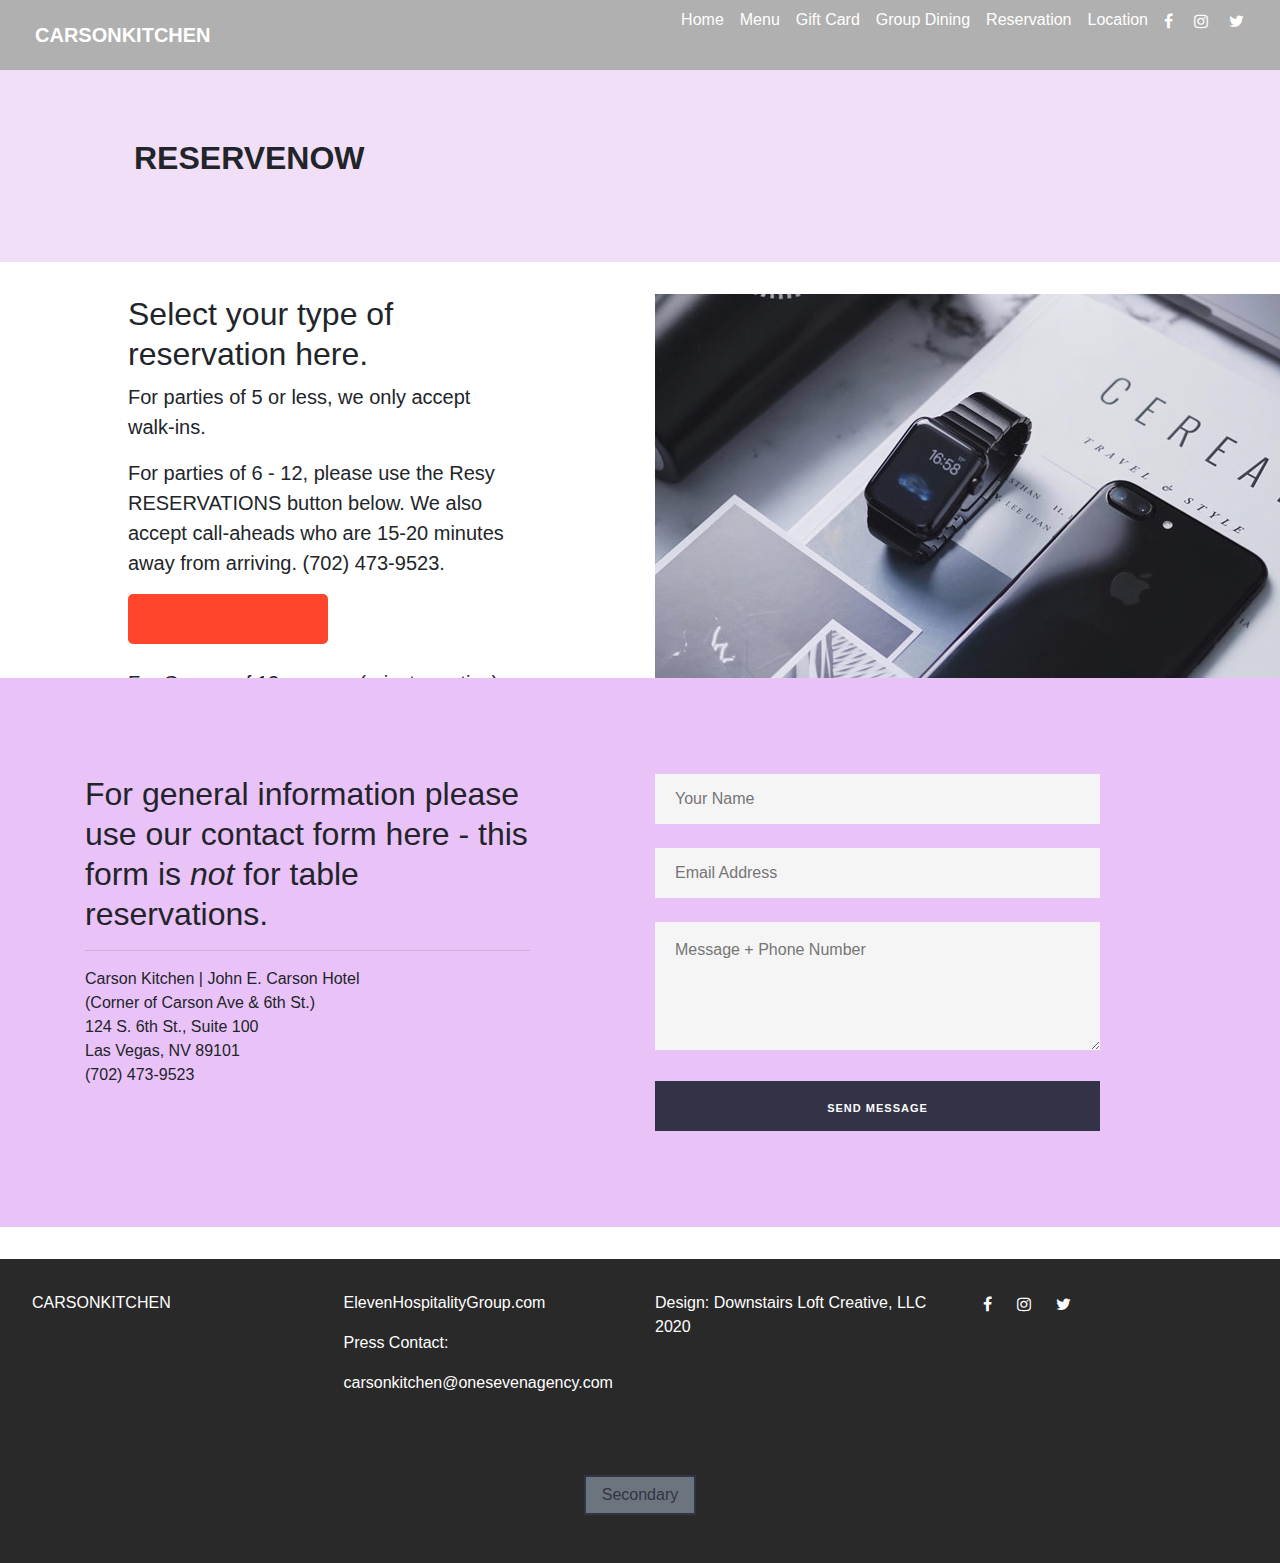
<file: page/reservation.html>
<!DOCTYPE html>
<html lang="en">
<head>
    <meta charset="UTF-8">
    <meta name="viewport" content="width=device-width, initial-scale=1.0">
    <title>kitchen</title>
    <!-- Latest compiled and minified CSS -->
    <link rel="stylesheet" href="https://maxcdn.bootstrapcdn.com/bootstrap/4.4.1/css/bootstrap.min.css">

    <!-- jQuery library -->
    <script src="https://ajax.googleapis.com/ajax/libs/jquery/3.4.1/jquery.min.js"></script>

    <!-- Popper JS -->
    <script src="https://cdnjs.cloudflare.com/ajax/libs/popper.js/1.16.0/umd/popper.min.js"></script>

    <!-- Latest compiled JavaScript -->
    <script src="https://maxcdn.bootstrapcdn.com/bootstrap/4.4.1/js/bootstrap.min.js"></script>
    <!-- external css  -->
    <link rel="stylesheet" href="../css/reservation.css">
    <!-- favicon icon  -->
    <link rel="icon" href="../image/logo.png" type="image/gif" sizes="16x16">
    <!-- fa fa icon  -->
    <link rel="stylesheet" href="https://cdnjs.cloudflare.com/ajax/libs/font-awesome/4.7.0/css/font-awesome.min.css">
</head>
<body>
      <!-- header first part -->
      <div class="container-fluid header">
        <div class="row">
            <div class="col-lg-4">
                <a href="../index.html">
                    <p class="main">CARSONKITCHEN</p>
                </a>
            </div>
            <div class="col-lg-8">
                <nav class="navbar navbar-expand-md  navbar-light  pull-right">
                    <button type="button" class="navbar-toggler" data-toggle="collapse" data-target="#navbarCollapse">
                        <span class="navbar-toggler-icon"></span>
                    </button>
                    <div class="collapse navbar-collapse" id="navbarCollapse">
                        <ul class="navbar-nav">
                            <li><a href="home(las).html"> Home</a></li>
                            <li><a href="menu.html"> Menu</a></li>
                            <li><a href="">Gift Card</a> </li>
                            <li><a href="group dining.html"> Group Dining</a></li>
                            <li><a href="reservation.html"> Reservation</a> </li>
                            <li><a href="#">Location </a> </li>
                            <li><i class="fa fa-facebook" aria-hidden="true"></i></li>
                            <li><i class="fa fa-instagram" aria-hidden="true"></i></li>
                            <li><i class="fa fa-twitter" aria-hidden="true"></i></li>
                        </ul>
                    </div>
                </nav>
            </div>
        </div>
    </div> 
  
    <!-- end header first part -->
    <div class="contianer-fluid header-background">
        <div class="container">
            <div class="row">
                <p class="menu">RESERVENOW</p>
            </div>
        </div>
    </div>
    <!-- image and contant  -->
    <section class="image-square right">
        <div class="col-md-6 image">
          <img src="../image/g3.jpg" class="img-responsive">
        </div>
        <div class="col-md-6 col-md content">
          <h3>Select your type of reservation here.</h3>
          <p class="lead">For parties of 5 or less, we only accept walk-ins.</p>
          <p class="lead">For parties of 6 - 12, please use the Resy RESERVATIONS button below. We also accept call-aheads who are 15-20 minutes away from arriving. (702) 473-9523.</p>
          <p class="lead"><span role="button" aria-label="Resy - Book Now" style="background: rgb(255, 70, 45); border-radius: 5px; cursor: pointer; display: inline-block; height: 50px; position: relative; width: 200px;"><iframe src="https://widgets.resy.com/images/resy-book-now-en-c08b17a52e.svg" style="border: none; height: 50px; width: 200px;"><img src="https://widgets.resy.com/images/BookWithResy-78aa04de5b.png" alt="Book With Resy" /></iframe><span style="height: 50px; position: absolute; left: 0px; top: 0px; width: 200px; z-index: 1;"></span></span></p>
          <p class="lead">For Groups of 13 or more (private parties), please click on Gather below.</p>
          <!-- <a href="#" target="_blank"> <img src="../image/twilio-logo-red.png" class="img-responsive" width="220px" height="120px" alt="gather icon"></a> </div> -->
      </section>
    <!-- end image and contant  -->
    <section class="bg-medium-1">
        <div class="container" id="contact">
            <div class="row">
                <div class="col-sm-6 col-md-5">
                    <h3>
                        For general information please use our contact form here - this form is <i>not</i> for table reservations.
                    </h3>
                    <hr>
                    <p>
                        Carson Kitchen | John E. Carson Hotel
                        <br> (Corner of Carson Ave &amp; 6th St.)
                        <br> 124 S. 6th St., Suite 100
                        <br> Las Vegas, NV 89101
                        <br>(702) 473-9523
                    </p>
                    <h4>
                        <a href="https://www.facebook.com/CarsonKitchen/"><i class="ti-facebook"></i></a> <a href="https://www.instagram.com/carsonkitchen_las/"><i class="ti-instagram"></i></a> <a href="https://twitter.com/CarsonKitchen?ref_src=twsrc%5Egoogle%7Ctwcamp%5Eserp%7Ctwgr%5Eauthor"><i class="ti-twitter-alt"></i></a>
                    </h4>
                </div>
                <div class="col-sm-6 col-md-5 col-md-offset-1">
                    <form class="form-email" data-success="Thanks for your submission, we will be in touch shortly." data-error="Please fill all fields correctly.">
                        <input type="text" class="validate-required" name="name" placeholder="Your Name">
                        <input type="text" class="validate-required validate-email" name="email" placeholder="Email Address">
                        <textarea class="validate-required" name="message" rows="4" placeholder="Message + Phone Number"></textarea>
                        <button type="submit">Send Message</button>
                    </form>
                </div>
            </div>
            <!--end of row-->
        </div>
        <!--end of container-->
    </section>
     <!-- footer  -->
   <div class="container-fluid footer">
    <div class="row">
        <div class="col-lg-3">
            <p>CARSONKITCHEN</p> 
        </div>
        <div class="col-lg-3">
            <p>ElevenHospitalityGroup.com</p>
            <P>Press Contact:</P>
            <P>carsonkitchen@onesevenagency.com</P>
        </div>
        <div class="col-lg-3">
            <p class="footer-font">Design: Downstairs Loft Creative, LLC 2020</p>
        </div>
        <div class="col-lg-3">
            <i class="fa fa-facebook" aria-hidden="true"></i>
            <i class="fa fa-instagram" aria-hidden="true"></i>
            <i class="fa fa-twitter" aria-hidden="true"></i>
        </div>
    </div>
    <div class="row footer-buttion">
        <button type="button" class="btn btn-secondary">Secondary</button>
    </div>
</div>
   <!-- end footer  -->
</body>
</html>
</file>
<file: css/help.css>
.main {
    font-size: 20px;
    font-weight: 600;
    color: #fff;
    margin: 1em;
}
.navbar-nav li a {
    color: #fff;
    margin-left: 1em;
    text-decoration: none;
}
.header {
    background-color:#B0B0B0;
}
.line {
    color: #fff;
    margin: 0em;
}
.first-font{
      margin-top: 1em;
      margin-bottom: 1em;
}
.jumbotron{
    background-color: #D9EDF7;
}
.heading {
    font-weight: 600;
    margin-bottom: 1em;
}
.info {
    text-align: justify;
    font-size: 22px;
    margin-top: 3em;
}
.info1{
    text-align: justify;
    font-size: 22px;
}
.fa {
    color: #9DCA5A;
    margin: 5px;
    margin-bottom: 3em;
}
.image-font
{
    text-align: center;
    font-size: 18px;
}
.btn {
    display: flex;
    justify-content: center;
}
.btn-primary
{
    background-color: #fff;
    border-radius: 0em;
    width: 12em;
    height: 3em;
    border: 2px solid #333347;
    color: #333347;
    margin-left: 5em;
    margin-bottom: 10em;
}
.btn:hover
{
   background-color: #333347;
   border-color: #333347;
}
.btn-secondary{
    border: 2px solid #333347;
    color: #333347;
    border-radius: 0em;
    width: 7em;
    align-items: center;
    margin-bottom: 1em;
}
.footer
{
    background-color: #292929;
    color: #fff;
}
.footer-font {
    margin: 2em;
    display: flex;
    justify-content: center;
}
.footer-buttion{
    display: flex;
    justify-content: center;
    margin-top: 4em;
}
</file>
<file: css/group dining.css>
.parallax {
    background-image: url("../image/header-bg.jpg");
    height: 600px;
    background-attachment: fixed;
    background-position: center;
    background-repeat: no-repeat;
    background-size: cover;
}

.navbar-nav li a {
    color: #fff;
    margin-left: 1em;
    text-decoration: none;
}

.line {
    color: #fff;
    margin: 0em;
}

.main {
    font-size: 20px;
    font-weight: 600;
    color: #fff;
    margin: 1em;
}

.fa-social {
    color: #fff;
    margin: 5px;
    margin-left: 1em;
}

/* center part  */

.mp1{
    display: flex;
    justify-content: center;
    margin-top: 5em;
    margin-bottom: 3em;
}

.mb16 {
    margin-bottom: 16px;
}

h3.uppercase {
    letter-spacing: 6px;
    margin-right: -6px;
}

h6.uppercase,
.h6-u {
    letter-spacing: 2px;
    font-weight: 700;
}

.mb8 {
    margin-bottom: 8px;
}

.uppercase {
    font-weight: 400;
    text-transform: uppercase;
}

p.lead {
    font-size: 16px;
    font-weight: 400;
    line-height: 28px;
}

@media (min-width: 768px) {
    .lead {
        font-size: 21px;
    }
}

.font_blue {
    color: #0200FF;
    cursor: pointer;
}
.icon {
    line-height: 1px !important;
    font-size: 24px !important;
    margin-bottom: 3em !important;
}
.icon:hover{
    color: red;
}
/* footer  */
@media (max-width:954px) {
    .footer {
        text-align: center;
    }
}

.btn:hover {
    background-color: #333347;
    border-color: #fff;
    color: #fff;
}

.btn-secondary {
    border: 2px solid #333347;
    color: #333347;
    border-radius: 0em;
    width: 7em;
    align-items: center;
    margin-bottom: 1em;
}

.footer {
    background-color: #292929;
    color: #fff;
    padding: 2em;
    margin-top: 2em;
}

.footer-buttion {
    display: flex;
    justify-content: center;
    margin-top: 4em;
}
</file>
<file: css/home(las).css>
.parallax {
    background-image: url("../image/header-bg.jpg");
    height: 600px;
    background-attachment: fixed;
    background-position: center;
    background-repeat: no-repeat;
    background-size: cover;
  }
  .navbar-nav li a {
    color: #fff;
    margin-left: 1em;
    text-decoration: none;
}
.line {
    color: #fff;
    margin: 0em;
}
.main {
    font-size: 20px;
    font-weight: 600;
    color: #fff;
    margin: 1em;
}
.fa {
    color: #fff;
    margin: 5px;
    margin-left: 1em;
}
.fa1 {
    color: #9DCA5A;
    margin: 5px;
    margin-bottom: 3em;
}
.jumbotron{
    background-color: #D9EDF7;
}
.map {
    margin: 0px;
    height: 500px;
    width: 100%;
}
.address{
    padding: 2em;
}
.para1 {
    background-image: url("../image/g1.jpg");
    height: 500px;
    background-attachment: fixed;
    background-position: center;
    background-repeat: no-repeat;
    background-size: cover;
    display: flex;
    justify-content: center;
  }
  .para2 {
    background-image: url("../image/g2.jpg");
    height: 400px;
    background-attachment: fixed;
    background-position: center;
    background-repeat: no-repeat;
    background-size: cover;
  }
  .para3 {
    background-image: url("../image/g3.jpg");
    height: 400px;
    background-attachment: fixed;
    background-position: center;
    background-repeat: no-repeat;
    background-size: cover;
  }
  .lastimage {
      height: 700px;
      width: 100%;
      border: 4px black solid;  
      margin-top: 4em;
  }
  .last-font{
    margin-top: 2em;
    font-size: 29px;
    margin-bottom: 2em;
  }
  .keep {
      display: flex;
      justify-content: center;
  }
  .btn:hover
{
   background-color: #333347;
   border-color: #fff;
   color: #fff;
}
.btn-secondary{
    border: 2px solid #333347;
    color: #333347;
    border-radius: 0em;
    width: 7em;
    align-items: center;
    margin-bottom: 1em;
}
.footer
{
    background-color: #292929;
    color: #fff;
    padding: 2em;
}

.footer-buttion{
    display: flex;
    justify-content: center;
    margin-top: 4em;
}
#slideshow {
    margin: 80px auto;
    position: relative;
    width: 35%;
    height: 300px;
    padding: 10px;
    box-shadow: 0 0 20px rgba(0, 0, 0, 0.4);
    background-color: lightgray;
    opacity: 0.8;
    align-items: center;
    border-radius: 15px 15px 15px 15px;
}

#slideshow>div {
    position: absolute;
    top: 30px;
    left: 10px;
    right: 10px;
    bottom: 10px;
}

.slide-font {
    color: #fff;
    font-weight: 600;
    font-size: 15px;
}

#slideshow p {
    color: black;
    font-size: 15px;
    margin-top: 1em;
    text-align: center;
}

#slideshow h1 {
    color: #fff;
}

@media (max-width:954px){
    .footer
    {
       text-align: center;
    }
}
</file>
<file: css/menu.css>
.navbar-nav li a {
    color: #fff;
    margin-left: 1em;
    text-decoration: none;
}

.line {
    color: #fff;
    margin: 0em;
}

.main {
    font-size: 20px;
    font-weight: 600;
    color: #fff;
    margin: 1em;
}

.fa {
    color: #fff;
    margin: 5px;
    margin-left: 1em;
}

.header {
    background-color: #B0B0B0;
}

.menu {
    font-size: 2em;
    padding: 2em;
    font-weight: 600;
}

.header-background {
    background-color: #7774B3;
    margin-bottom: 2em;
}

/*  box  */
.feature.bordered {
    padding: 32px;
    border: 1px solid #ccc;
}

.bg-secondary {
    background-color: #f8f8f8 !important;
}

.text-center {
    text-align: center;
}

.mb40 {
    margin-bottom: 40px;
}

h6.uppercase,
.h6-u {
    letter-spacing: 2px;
    font-weight: 700;
}

h3.uppercase {
    letter-spacing: 6px;
    margin-right: -6px;
}

.uppercase {
    font-weight: 400;
    text-transform: uppercase;
}

.bg-primary {
    background: #333347 !important;
    color: #fff;
}

.bg-menu-2 {
    background-color: #B0B0B0;
}

.bg-menu-3 {
    background-color: #FFFFFF;
}

/* image section  */
.lightbox {
    width: 100%;
    height: 400px;
    margin-top: 4em;
    margin-bottom: 2em;
}


/* footer  */
@media (max-width:954px) {
    .footer {
        text-align: center;
    }
}

.btn:hover {
    background-color: #333347;
    border-color: #fff;
    color: #fff;
}

.btn-secondary {
    border: 2px solid #333347;
    color: #333347;
    border-radius: 0em;
    width: 7em;
    align-items: center;
    margin-bottom: 1em;
}

.footer {
    background-color: #292929;
    color: #fff;
    padding: 2em;
    margin-top: 2em;
}

.footer-buttion {
    display: flex;
    justify-content: center;
    margin-top: 4em;
}
</file>
<file: css/reservation.css>
.navbar-nav li a {
    color: #fff;
    margin-left: 1em;
    text-decoration: none;
}

.line {
    color: #fff;
    margin: 0em;
}

.main {
    font-size: 20px;
    font-weight: 600;
    color: #fff;
    margin: 1em;
}

.fa {
    color: #fff;
    margin: 5px;
    margin-left: 1em;
}

.header {
    background-color: #B0B0B0;
}

.menu {
    font-size: 2em;
    padding: 2em;
    font-weight: 600;
}

.header-background {
    background-color: #F0DFF6;
    margin-bottom: 2em;
}

.image-square {
    height: 30vw;
    max-height: 640px;
    overflow: hidden;
    padding: 0;
}

.right {
    right: 0;
}

.image-square.right .image {
    right: 0;
}

.image-square .image {
    height: 100%;
}

.image-square .image,
.image-square>.content {
    position: absolute;
}

@media (min-width: 992px) {
    .col-md-6 {
        width: 50%;
        float: left;
    }

    .col-md-offset-1 {
        margin-left: 8.33333333%;
        float: left;
    }
}

.image-square>.content {
    padding: 0 10%;
    -moz-transform: translate3d(0, -50%, 0);
}

/* login */
.bg-medium-1 {
    background-color: #E9C2F8;
}

h3 {
    font-size: 32px;
    line-height: 40px;
}

section,
footer {
    padding: 96px 0;
    position: relative;
    overflow: hidden;
}

input[type="text"],
input[type="password"] {
    background: #f5f5f5;
    border: none;
    width: 100%;
    height: 50px;
    padding-left: 20px;
    font-weight: 500;
    margin-bottom: 24px;
    border-radius: 0;
}


textarea {
    width: 100%;
    border: none;
    background: #f5f5f5;
    margin-bottom: 24px;
    border-radius: 0;
    padding: 16px 20px;
}
button[type="submit"] {
    height: 50px;
    line-height: 48px;
    border: 2px solid #333347;
    background: #333347;
    color: #fff;
    width: 100%;
    font-size: 11px;
    text-transform: uppercase;
    font-weight: bold;
    letter-spacing: 1px;
    border-radius: 0 !important;
}
/* footer  */
@media (max-width:954px) {
    .footer {
        text-align: center;
    }
}

.btn:hover {
    background-color: #333347;
    border-color: #fff;
    color: #fff;
}

.btn-secondary {
    border: 2px solid #333347;
    color: #333347;
    border-radius: 0em;
    width: 7em;
    align-items: center;
    margin-bottom: 1em;
}

.footer {
    background-color: #292929;
    color: #fff;
    padding: 2em;
    margin-top: 2em;
}

.footer-buttion {
    display: flex;
    justify-content: center;
    margin-top: 4em;
}
</file>
